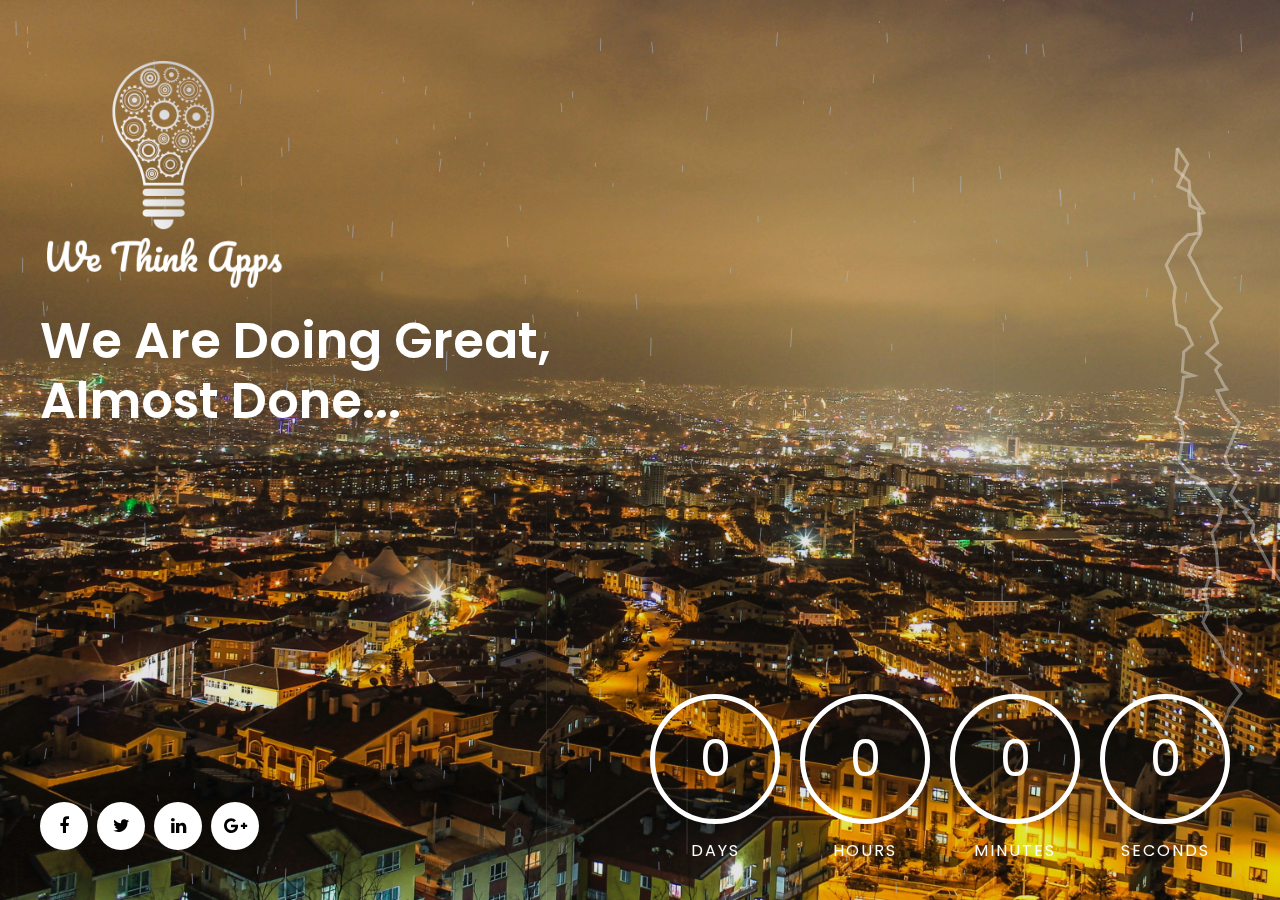
<file: index.html>
<!DOCTYPE html>
<html lang="en">
<head>
	<!-- META -->
	<meta charset="utf-8">
	<meta http-equiv="X-UA-Compatible" content="IE=edge">
	<meta name="keywords" content="" />
	<meta name="author" content="" />
	<meta name="robots" content="" />
	<meta name="description" content="We Think Apps - Multipurpose Coming Soon" />
	<meta property="og:title" content="We Think Apps - Multipurpose Coming Soon" />
	<meta property="og:description" content="We Think Apps - Multipurpose Coming Soon" />
	<meta property="og:image" content="We Think Apps - Multipurpose Coming Soon" />
	<meta name="format-detection" content="telephone=no">
	
	<!-- FAVICONS ICON -->
	<link rel="icon" href="images/favicon.ico" type="image/x-icon" />
	<link rel="shortcut icon" type="image/x-icon" href="images/favicon.png" />
	
	<!-- PAGE TITLE HERE -->
	<title>We Think Apps - Multipurpose Coming Soon</title>

	<!-- MOBILE SPECIFIC -->
	<meta name="viewport" content="width=device-width, initial-scale=1.0, maximum-scale=1.0">
	
	<!--[if lt IE 9]>
	<script src="js/html5shiv.min.js"></script>
	<script src="js/respond.min.js"></script>
	<![endif]-->
	
	<!-- STYLESHEETS -->
	<link rel="stylesheet" type="text/css" href="css/plugins.css">
	<link rel="stylesheet" type="text/css" href="css/style.min.css">
	<link rel="stylesheet" type="text/css" href="css/templete.min.css">
	<link rel="stylesheet" type="text/css" class="skin" href="css/skin/skin-3.css">
	<link rel="stylesheet" type="text/css" href="css/jquery.localizationTool.css">
	<link href="https://fonts.googleapis.com/css?family=DM+Sans:400,400i,500,500i,700,700i&display=swap" rel="stylesheet">	
	
</head>
<body id="bg" class="font-poppins">
<div id="loading-area"><div></div></div>
<div class="page-wraper">
	<canvas class="site-nav-canvas" style="display: none;"></canvas>
    <!-- Content -->
		<span class="menu"></span>
        <!-- Side Nav -->
        <div class="about-sidebox"> 
			<a href="javascript:void(0)" class="closebtn bg-primary">×</a>
            <div class="about-section">
                <div class="contact-box">
					<div class="contact-form">
						<form method="post" class="dzForm dezPlaceAni" action="script/contact.php">
							<h6 class="title">Contact Us</h6>
							<div class="dzFormMsg"></div>
							<input type="hidden" value="Contact" name="dzToDo" >
							<div class="row">
								<div class="col-sm-6">
									<div class="form-group">
										<label>Full Name</label>
										<input name="dzName" type="text" required class="form-control ">
									</div>
								</div>
								<div class="col-sm-6">
									<div class="form-group">
										<label>Your Email Address</label>
										<input name="dzEmail" type="email" class="form-control" required >
									</div>
								</div>
								<div class="col-sm-12">
									<div class="form-group">
										<label>Your Message</label>
										<textarea name="dzMessage" rows="4" class="form-control" required ></textarea>
									</div>
								</div>
								<div class="col-md-12">
									<div class="g-recaptcha" data-sitekey="6LefsVUUAAAAADBPsLZzsNnETChealv6PYGzv3ZN" data-callback="verifyRecaptchaCallback" data-expired-callback="expiredRecaptchaCallback"></div>
									<input class="form-control d-none" style="display:none;" data-recaptcha="true" required data-error="Please complete the Captcha">
								</div>
								<div class="col-md-12">
									<button name="submit" type="submit" value="Submit" class="site-button gradient shadow radius-md button-lg black">Send Message</button>
								</div>
							</div>
						</form>
						<div class="map-box">
							<iframe src="https://www.google.com/maps/embed?pb=!1m18!1m12!1m3!1d227748.3825624477!2d75.65046970649679!3d26.88544791796718!2m3!1f0!2f0!3f0!3m2!1i1024!2i768!4f13.1!3m3!1m2!1s0x396c4adf4c57e281%3A0xce1c63a0cf22e09!2sJaipur%2C+Rajasthan!5e0!3m2!1sen!2sin!4v1500819483219" class="align-self-stretch radius-sm" style="border:0;" allowfullscreen></iframe>
						</div>
						<a href="#" class="site-button map-btn"><span>View Map</span><span>Close</span></a>
					</div>
					<div class="contact-info">
						<div class="col">
							<div>
								<h5 class="title">Location</h5>
								<p>8901 Marmora Road Chi Minh City, Vietnam</p>
							</div>
						</div>
						<div class="col">
							<div>
								<h5 class="title">Email</h5>
								<a href="#">info@example.com</a>
							</div>
						</div>
					</div>
				</div>
				<div class="gallery-area content scroll-off" style="background-image:url(images/background/bg1.jpg);">
					<div class="row lightgallery" id="masonry">
						<div class="col-md-6 col-6 card-container wow flipInX" data-wow-duration="0.80s" data-wow-delay="0.5s">
							<div class="gallery-box">
								<div class="gallery-media" data-exthumbimage="images/gallery/pic1.jpg" data-src="images/gallery/main-pic1.jpg" title="Title Come Here">
									<img src="images/gallery/pic1.jpg" alt=""/>
								</div>
							</div>
						</div>
						<div class="col-md-6 col-6 card-container">
							<div class="gallery-box">
								<div class="gallery-media check-km" data-exthumbimage="images/gallery/pic2.jpg" data-src="images/gallery/main-pic2.jpg" title="Title Come Here">
									<img src="images/gallery/pic2.jpg" alt=""/>
								</div>
							</div>
						</div>
						<div class="col-md-6 col-6 card-container">
							<div class="gallery-box">
								<div class="gallery-media check-km" data-exthumbimage="images/gallery/pic3.jpg" data-src="images/gallery/main-pic3.jpg" title="Title Come Here">
									<img src="images/gallery/pic3.jpg" alt=""/>
								</div>
							</div>
						</div>
						<div class="col-md-6 col-6 card-container">
							<div class="gallery-box">
								<div class="gallery-media check-km" data-exthumbimage="images/gallery/pic4.jpg" data-src="images/gallery/main-pic4.jpg" title="Title Come Here">
									<img src="images/gallery/pic4.jpg" alt=""/>
								</div>
							</div>
						</div>
						<div class="col-md-6 col-6 card-container">
							<div class="gallery-box">
								<div class="gallery-media check-km" data-exthumbimage="images/gallery/pic5.jpg" data-src="images/gallery/main-pic5.jpg" title="Title Come Here">
									<img src="images/gallery/pic5.jpg" alt=""/>
								</div>
							</div>
						</div>
						<div class="col-md-6 col-6 card-container">
							<div class="gallery-box">
								<div class="gallery-media check-km" data-exthumbimage="images/gallery/pic6.jpg" data-src="images/gallery/main-pic6.jpg" title="Title Come Here">
									<img src="images/gallery/pic6.jpg" alt=""/>
								</div>
							</div>
						</div>
						<div class="col-md-6 col-6 card-container">
							<div class="gallery-box">
								<div class="gallery-media check-km" data-exthumbimage="images/gallery/pic7.jpg" data-src="images/gallery/main-pic7.jpg" title="Title Come Here">
									<img src="images/gallery/pic7.jpg" alt=""/>
								</div>
							</div>
						</div>
						<div class="col-md-6 col-6 card-container">
							<div class="gallery-box">
								<div class="gallery-media check-km" data-exthumbimage="images/gallery/pic8.jpg" data-src="images/gallery/main-pic8.jpg" title="Title Come Here">
									<img src="images/gallery/pic8.jpg" alt=""/>
								</div>
							</div>
						</div>
					</div>
				</div>
            </div>
        </div>
        <!-- Side Nav End-->
        <!-- Coming Soon Contant -->
        <div class="dez-coming-soon style-3 wow fadeIn raincanvas" data-wow-duration="0.80s" data-wow-delay="0.50s">
			<div class="rainbox">
				<canvas class="rain-storm" id="canvas1"></canvas>
				<canvas class="rain-storm" id="canvas2"></canvas>
				<canvas class="rain-storm" id="canvas3"></canvas>
			</div>
            <div class="clearfix dez-coming-bx">
				<div class="dez-content top-left">
					<div class="center-md">
						<div class="logo wow fadeInUp" data-wow-duration="1.5s" data-wow-delay="1.0s">
							<a href="index.html"><img src="images/logo3.png" width="251px" alt=""></a>
						</div>
						<h2 class="dez-title ml2 wow fadeInUp" data-wow-duration="1.5s" data-wow-delay="1.5s"><span>We Are Doing Great,</span><br/><span>Almost Done...</span></h2>
						<div class="bottom-right">
							<div class="countdown-timer countdown-container">
								<div class="clock">
									<div class="clock-item clock-days countdown-time-value wow fadeInUp" data-wow-duration="1.5s" data-wow-delay="1.0s">
										<div id="canvas-days" class="clock-canvas"></div>
										<div class="text">
											<p class="val">0</p>
											<p class="type-days type-time" data-border-color="#fff">Days</p>
										</div>
									</div>
									<div class="clock-item clock-hours countdown-time-value wow fadeInUp" data-wow-duration="1.5s" data-wow-delay="1.3s">
										<div id="canvas-hours" class="clock-canvas"></div>
										<div class="text">
											<p class="val">0</p>
											<p class="type-hours type-time" data-border-color="#fff">Hours</p>
										</div>
									</div>
									<div class="clock-item clock-minutes countdown-time-value wow fadeInUp" data-wow-duration="1.5s" data-wow-delay="1.6s">
										<div id="canvas-minutes" class="clock-canvas"></div>
										<div class="text">
											<p class="val">0</p>
											<p class="type-minutes type-time" data-border-color="#fff">Minutes</p>
										</div>
									</div>
									<div class="clock-item clock-seconds countdown-time-value wow fadeInUp" data-wow-duration="1.5s" data-wow-delay="1.9s">
										<div id="canvas-seconds" class="clock-canvas"></div>
										<div class="text">
											<p class="val">0</p>
											<p class="type-seconds type-time" data-border-color="#fff">Seconds</p>
										</div>
									</div>
								</div>
							</div>
						</div>
						<div class="dez-coming-btn wow fadeInUp" data-wow-duration="1.5s" data-wow-delay="2.2s">
							<!-- <a href="javascript:void(0);"  class="site-button openbtn button-lg radius-md m-r10 white">Get In Touch</a>
							<a href="javascript:void(0);" data-toggle="modal" data-target="#exampleModal" class="site-button button-lg outline white radius-md">Subscribe Now</a> -->
						</div>
					</div>
				</div>
				<div class="bottom-left">
					<ul class="dez-social-icon">
						<li class="wow fadeInRight" data-wow-duration="1.5s" data-wow-delay="1.0s"><a class="fa fa-facebook" href="#" ></a></li>
						<li class="wow fadeInRight" data-wow-duration="1.5s" data-wow-delay="1.3s"><a class="fa fa-twitter" href="#" ></a></li>
						<li class="wow fadeInRight" data-wow-duration="1.5s" data-wow-delay="1.6s"><a class="fa fa-linkedin" href="#" ></a></li>
						<li class="wow fadeInRight" data-wow-duration="1.5s" data-wow-delay="1.9s"><a class="fa fa-google-plus" href="#" ></a></li>
					</ul>
					<!-- <p class="copyright-text wow fadeInUp" data-wow-duration="1.5s" data-wow-delay="2s"><span>© 2020 - Made with</span><span class="heart"><i></i></span>By <a href="#" class="made-by">DexignZone</a></p> -->
				</div>
            </div>
        </div>
        <!-- Coming Soon Contant -->
		<div class="modal fade subscribe-box" id="exampleModal" tabindex="-1" role="dialog" aria-labelledby="exampleModalLabel" aria-hidden="true">
			<div class="modal-dialog" role="document">
				<form action="script/mailchamp.php" class="dzSubscribe modal-content" method="post">
					<div class="modal-header">
						<img src="images/bell3.png" alt=""/>
						<h5 class="modal-title" id="exampleModalLabel">Subscribe Newsletter</h5>
						<p>Lorem ipsum dolor sit amet consectetur adipisicing elit sed eiusmod tempor incididunt labore dolore.</p>
						<button type="button" class="close" data-dismiss="modal" aria-label="Close">
							<span aria-hidden="true">&times;</span>
						</button>
					</div>
					<div class="modal-body">
						<div class="form-group">
							<input name="dzEmail" id="SubscribeInput" required="required" class="form-control" placeholder="Your Email Address" type="email">
							<div class="dzSubscribeMsg"></div>
						</div>
					</div>
					<div class="modal-footer">
						<button type="submit" class="site-button gradient radius-md button-lg shadow">Subscribe Now</button>
					</div>
				</form>
			</div>
		</div>
    <!-- Content END-->
</div>
<!-- JavaScript  files ========================================= -->
<script src="js/jquery.min.js"></script><!-- JQUERY.MIN JS -->
<script src="plugins/bootstrap/js/popper.min.js"></script><!-- POPPER.MIN JS -->
<script src="plugins/bootstrap/js/bootstrap.min.js"></script><!-- BOOTSTRAP.MIN JS -->
<script src="plugins/scroll/scrollbar.min.js"></script><!-- SCROLLBAR -->
<script src="plugins/imagesloaded/imagesloaded.js"></script><!-- IMAGESLOADED -->
<script src="plugins/masonry/masonry-3.1.4.js"></script><!-- MASONRY -->
<script src="plugins/masonry/masonry.filter.js"></script><!-- MASONRY -->
<script src="plugins/lightgallery/js/lightgallery-all.min.js"></script><!-- LIGHTGALLERY -->
<script src="plugins/countdown/kinetic.js"></script><!-- COUNTDOWN JS -->
<script src="plugins/countdown/jquery.final-countdown.js"></script><!-- COUNTDOWN JS -->
<script src="js/jquery.localizationTool.js"></script><!-- localizationTool JS -->
<script src="js/translator.js"></script><!-- Translator JS -->
<script src="js/custom.min.js"></script><!-- CUSTOM FUCTIONS  -->
<script src="js/dz.ajax.js"></script><!-- CONTACT JS  -->
<script src="js/wow.js"></script><!-- WOW JS -->
<script src="js/rain-strom.js"></script><!-- KENBERN JS -->
<script src="plugins/anime/anime.min.js"></script><!-- CUSTOM FUCTIONS  -->
<script src="plugins/anime/app.js"></script><!-- CUSTOM FUCTIONS  -->
<script src='https://www.google.com/recaptcha/api.js'></script> <!-- Google API For Recaptcha  -->
<div class="site-nav-overlay js-nav" style="opacity: 0;"></div>

<script>
	// Set the date we're counting down to
	var countDownDate = new Date("Dec 5, 2022 15:37:25").getTime();
	
	// Update the count down every 1 second
	var x = setInterval(function() {
	
	  // Get today's date and time
	  var now = new Date().getTime();
	
	  // Find the distance between now and the count down date
	  var distance = countDownDate - now;
	
	  // Time calculations for days, hours, minutes and seconds
	  var days = Math.floor(distance / (1000 * 60 * 60 * 24));
	  var hours = Math.floor((distance % (1000 * 60 * 60 * 24)) / (1000 * 60 * 60));
	  var minutes = Math.floor((distance % (1000 * 60 * 60)) / (1000 * 60));
	  var seconds = Math.floor((distance % (1000 * 60)) / 1000);
	
	  // Display the result in the element with id="demo"
	//   document.getElementById("demo").innerHTML = days + "d " + hours + "h " + minutes + "m " + seconds + "s ";

	  document.querySelector('.clock-days .val').innerHTML = days;
	  document.querySelector('.clock-hours .val').innerHTML = hours;
	  document.querySelector('.clock-minutes .val').innerHTML = minutes;
	  document.querySelector('.clock-seconds .val').innerHTML = seconds;
	
	  // If the count down is finished, write some text
	  if (distance < 0) {
		clearInterval(x);
		document.getElementById("demo").innerHTML = "EXPIRED";
	  }
	}, 1000);
	</script>

</body>
</html>
</file>
<file: css/skin/skin-3.css>
/*===================== 
	Primary bg color 
=====================*/

/* Hex */
#loading-area > div,
.about-sidebox .closebtn,
.bg-primary,
a.bg-primary:hover,
.overlay-primary-light:after,
.overlay-primary-middle:after,
.overlay-primary-dark:after,
.site-button,
.lg-actions .lg-next, 
.lg-actions .lg-prev, 
.lg-sub-html, 
.lg-toolbar{
    background-color: #1f2028;
}

/*Hex color :hover */
.about-sidebox .closebtn:hover,
.site-button:active,
.site-button:hover,
.site-button:focus,
.active > .site-button,
.bg-primary-dark,
.sidenav .closebtn:hover,
.style-2 .dez-social-icon.dez-border li a:hover{
    background-color: #434450;
}

/*===================== 
	Premery text color 
=====================*/
a,
.text-primary,
.site-button.outline,
.dez-countdown .date .time,
.lg-outer .lg-toogle-thumb,
.lg-outer .lg-toogle-thumb:hover {
    color: #1f2028;
}

/*===================== 
	Border Color color 
=====================*/
.subscribe-box .form-control,
.site-button.outline,
.dez-countdown .date .time{
	border-color:#1f2028;
}

.lg-outer .lg-thumb-item.active, 
.lg-outer .lg-thumb-item:hover{
	border-color: #1f2028;
}

/* GD */

.style-1 .countdown .date .time{
	/* Permalink - use to edit and share this gradient: https://colorzilla.com/gradient-editor/#2e79ff+0,5462ff+100 */
	background: rgb(46,121,255); /* Old browsers */
	background: -moz-linear-gradient(left, rgba(46,121,255,1) 0%, rgba(84,98,255,1) 100%); /* FF3.6-15 */
	background: -webkit-linear-gradient(left, rgba(46,121,255,1) 0%,rgba(84,98,255,1) 100%); /* Chrome10-25,Safari5.1-6 */
	background: linear-gradient(to right, rgba(46,121,255,1) 0%,rgba(84,98,255,1) 100%); /* W3C, IE10+, FF16+, Chrome26+, Opera12+, Safari7+ */
	filter: progid:DXImageTransform.Microsoft.gradient( startColorstr='#2e79ff', endColorstr='#5462ff',GradientType=1 ); /* IE6-9 */
}

.contact-box .form-group:after,
.style-1 .dez-social-icon li a,
.site-button.gradient{
    background-image: linear-gradient(to right,#1f2028 0,#434450 51%,#1f2028 100%);
	background-size: 200%;
}
.style-1 .dez-social-icon li a:hover,
.site-button.gradient:hover{
    background-position: right center;
}
.contact-box .form-group:after,
#loading-area > div,
.site-button.shadow{
	box-shadow: 10px 10px 30px 0 rgba(31,32,40,0.25) !important;
}
</file>
<file: css/style.min.css>
body{background-color:#fff;font-family:Ubuntu,sans-serif;font-size:14px;font-weight:400;color:#2c4a6b;padding:0;margin:0;overflow:hidden}a{color:#efbb20;outline:0 none;text-decoration:none}a:focus,a:hover{text-decoration:none;outline:0 none}a:active,a:hover{color:#333}p a{color:#333}img{border-style:none;height:auto;max-width:100%;vertical-align:middle}hr{clear:both}article,aside,details,figcaption,figure,footer,header,hgroup,main,menu,nav,section,summary{display:block}address{font-style:italic}table{background-color:transparent;width:100%}table thead th{color:#333}table td{padding:15px 10px}address,dd,dl,hr,ol,p,pre,table,ul{margin-bottom:24px}.overflow-hide{overflow:hidden}.overflow-auto{overflow:auto}.clear{clear:both}.pull-none{float:none}::-moz-selection{background:#3396d1;color:#fff}::selection{background:#3396d1;color:#fff}h1,h2,h3,h4,h5,h6{color:#2c4a6b;font-family:Ubuntu,sans-serif}h1 a,h2 a,h3 a,h4 a,h5 a,h6 a{color:#2c4a6b}h1{font-size:28px;line-height:30px;margin-bottom:25px}h2{font-size:24px;line-height:38px;margin-bottom:25px}h3{font-size:20px;line-height:24px;margin-bottom:20px}h4{font-size:18px;line-height:22px;margin-bottom:15px}h5{font-size:16px;line-height:22px;margin-bottom:10px}h6{font-size:14px;line-height:18px;margin-bottom:10px}p{line-height:24px;margin-bottom:24px}strong{font-weight:600}.text-left{text-align:left}.text-center{text-align:center}.text-right{text-align:right}.text-justify{text-align:justify}.v-align-t{vertical-align:top}.v-align-m{vertical-align:middle}.v-align-b{vertical-align:bottom}.text-nowrap{white-space:nowrap}.text-lowercase{text-transform:lowercase}.text-uppercase{text-transform:uppercase}.text-capitalize{text-transform:capitalize}.font-14{font-size:14px}.font-15{font-size:15px}.font-16{font-size:16px}.font-18{font-size:18px}.font-20{font-size:20px}.font-22{font-size:22px}.font-24{font-size:24px}.font-26{font-size:26px}.font-28{font-size:28px}.font-30{font-size:30px;line-height:30px}.font-35{font-size:35px;line-height:35px}.font-40{font-size:40px;line-height:40px}.font-45{font-size:45px;line-height:45px}.font-50{font-size:50px;font-size:50px}.font-55{font-size:55px;line-height:55px}.font-60{font-size:60px;line-height:60px}.font-65{font-size:65px;line-height:65px}.font-70{font-size:70px;line-height:80px}.font-weight-300{font-weight:300}.font-weight-400{font-weight:400}.font-weight-500{font-weight:500}.font-weight-600{font-weight:600}.font-weight-700{font-weight:700}.font-weight-800{font-weight:800}.font-weight-900{font-weight:900}dl,ol,ul{list-style-position:outside;padding:0}ol,ul{margin-bottom:24px}ol li,ul li{padding:0}dl{margin-left:0;margin-bottom:30px}dl dd{margin-bottom:10px}.p-a0{padding:0}.p-a5{padding:5px}.p-a10{padding:10px}.p-a15{padding:15px}.p-a20{padding:20px}.p-a25{padding:25px}.p-a30{padding:30px}.p-a40{padding:40px}.p-a50{padding:50px}.p-a60{padding:60px}.p-a70{padding:70px}.p-a80{padding:80px}.p-a90{padding:90px}.p-a100{padding:100px}.p-t0{padding-top:0}.p-t5{padding-top:5px}.p-t10{padding-top:10px}.p-t15{padding-top:15px}.p-t20{padding-top:20px}.p-t30{padding-top:30px}.p-t40{padding-top:40px}.p-t50{padding-top:50px}.p-t60{padding-top:60px}.p-t70{padding-top:70px}.p-t80{padding-top:80px}.p-t90{padding-top:90px}.p-t100{padding-top:100px}.p-b0{padding-bottom:0}.p-b5{padding-bottom:5px}.p-b10{padding-bottom:10px}.p-b15{padding-bottom:15px}.p-b20{padding-bottom:20px}.p-b30{padding-bottom:30px}.p-b40{padding-bottom:40px}.p-b50{padding-bottom:50px}.p-b60{padding-bottom:60px}.p-b70{padding-bottom:70px}.p-b80{padding-bottom:80px}.p-b90{padding-bottom:90px}.p-b100{padding-bottom:100px}.p-l0{padding-left:0}.p-l5{padding-left:5px}.p-l10{padding-left:10px}.p-l15{padding-left:15px}.p-l20{padding-left:20px}.p-l30{padding-left:30px}.p-l40{padding-left:40px}.p-l50{padding-left:50px}.p-l60{padding-left:60px}.p-l70{padding-left:70px}.p-l80{padding-left:80px}.p-l90{padding-left:90px}.p-l100{padding-left:100px}.p-r0{padding-right:0}.p-r5{padding-right:5px}.p-r10{padding-right:10px}.p-r15{padding-right:15px}.p-r20{padding-right:20px}.p-r30{padding-right:30px}.p-r40{padding-right:40px}.p-r50{padding-right:50px}.p-r60{padding-right:60px}.p-r70{padding-right:70px}.p-r80{padding-right:80px}.p-r90{padding-right:90px}.p-r100{padding-right:100px}.p-lr0{padding-left:0;padding-right:0}.p-lr5{padding-left:5px;padding-right:5px}.p-lr10{padding-left:10px;padding-right:10px}.p-lr15{padding-left:15px;padding-right:15px}.p-lr20{padding-left:20px;padding-right:20px}.p-lr30{padding-left:30px;padding-right:30px}.p-lr40{padding-left:40px;padding-right:40px}.p-lr50{padding-left:50px;padding-right:50px}.p-lr60{padding-left:60px;padding-right:60px}.p-lr70{padding-left:70px;padding-right:70px}.p-lr80{padding-left:80px;padding-right:80px}.p-lr90{padding-left:90px;padding-right:90px}.p-lr100{padding-left:100px;padding-right:100px}.p-tb0{padding-bottom:0;padding-top:0}.p-tb5{padding-bottom:5px;padding-top:5px}.p-tb10{padding-bottom:10px;padding-top:10px}.p-tb15{padding-bottom:15px;padding-top:15px}.p-tb20{padding-bottom:20px;padding-top:20px}.p-tb30{padding-bottom:30px;padding-top:30px}.p-tb40{padding-bottom:40px;padding-top:40px}.p-tb50{padding-bottom:50px;padding-top:50px}.p-tb60{padding-bottom:60px;padding-top:60px}.p-tb70{padding-bottom:70px;padding-top:70px}.p-tb80{padding-bottom:80px;padding-top:80px}.p-tb90{padding-bottom:90px;padding-top:90px}.p-tb100{padding-bottom:100px;padding-top:100px}.m-auto{margin:auto}.m-a0{margin:0}.m-a5{margin:5px}.m-a10{margin:10px}.m-a15{margin:15px}.m-a20{margin:20px}.m-a30{margin:30px}.m-a40{margin:40px}.m-a50{margin:50px}.m-a60{margin:60px}.m-a70{margin:70px}.m-a80{margin:80px}.m-a90{margin:90px}.m-a100{margin:100px}.m-t0{margin-top:0}.m-t5{margin-top:5px}.m-t10{margin-top:10px}.m-t15{margin-top:15px}.m-t20{margin-top:20px}.m-t30{margin-top:30px}.m-t40{margin-top:40px}.m-t50{margin-top:50px}.m-t60{margin-top:60px}.m-t70{margin-top:70px}.m-t80{margin-top:80px}.m-t90{margin-top:90px}.m-t100{margin-top:100px}.m-b0{margin-bottom:0}.m-b5{margin-bottom:5px}.m-b10{margin-bottom:10px}.m-b15{margin-bottom:15px}.m-b20{margin-bottom:20px}.m-b30{margin-bottom:30px}.m-b40{margin-bottom:40px}.m-b50{margin-bottom:50px}.m-b60{margin-bottom:60px}.m-b70{margin-bottom:70px}.m-b80{margin-bottom:80px}.m-b90{margin-bottom:90px}.m-b100{margin-bottom:100px}.m-l0{margin-left:0}.m-l5{margin-left:5px}.m-l10{margin-left:10px}.m-l15{margin-left:15px}.m-l20{margin-left:20px}.m-l30{margin-left:30px}.m-l40{margin-left:40px}.m-l50{margin-left:50px}.m-l60{margin-left:60px}.m-l70{margin-left:70px}.m-l80{margin-left:80px}.m-l90{margin-left:90px}.m-l100{margin-left:100px}.m-r0{margin-right:0}.m-r5{margin-right:5px}.m-r10{margin-right:10px}.m-r15{margin-right:15px}.m-r20{margin-right:20px}.m-r30{margin-right:30px}.m-r40{margin-right:40px}.m-r50{margin-right:50px}.m-r60{margin-right:60px}.m-r70{margin-right:70px}.m-r80{margin-right:80px}.m-r90{margin-right:90px}.m-r100{margin-right:100px}.m-lr0{margin-left:0;margin-right:0}.m-lr5{margin-left:5px;margin-right:5px}.m-lr10{margin-left:10px;margin-right:10px}.m-lr15{margin-left:15px;margin-right:15px}.m-lr20{margin-left:20px;margin-right:20px}.m-lr30{margin-left:30px;margin-right:30px}.m-lr40{margin-left:40px;margin-right:40px}.m-lr50{margin-left:50px;margin-right:50px}.m-lr60{margin-left:60px;margin-right:60px}.m-lr70{margin-left:70px;margin-right:70px}.m-lr80{margin-left:80px;margin-right:80px}.m-lr90{margin-left:90px;margin-right:90px}.m-lr100{margin-left:100px;margin-right:100px}.m-tb0{margin-bottom:0;margin-top:0}.m-tb5{margin-bottom:5px;margin-top:5px}.m-tb10{margin-bottom:10px;margin-top:10px}.m-tb15{margin-bottom:15px;margin-top:15px}.m-tb20{margin-bottom:20px;margin-top:20px}.m-tb30{margin-bottom:30px;margin-top:30px}.m-tb40{margin-bottom:40px;margin-top:40px}.m-tb50{margin-bottom:50px;margin-top:50px}.m-tb60{margin-bottom:60px;margin-top:60px}.m-tb70{margin-bottom:70px;margin-top:70px}.m-tb80{margin-bottom:80px;margin-top:80px}.m-tb90{margin-bottom:90px;margin-top:90px}.m-tb100{margin-bottom:100px;margin-top:100px}.no-col-gap [class*=col-lg-],.no-col-gap [class*=col-md-],.no-col-gap [class*=col-sm-],.no-col-gap [class*=col-xs-]{padding-left:0;padding-right:0}.max-w100{max-width:100px}.max-w150{max-width:150px}.max-w200{max-width:200px}.max-w300{max-width:300px}.max-w350{max-width:350px}.max-w400{max-width:400px}.max-w450{max-width:450px}.max-w500{max-width:500px}.max-w550{max-width:550px}.max-w600{max-width:600px}.max-w650{max-width:650px}.max-w700{max-width:700px}.max-w750{max-width:750px}.max-w800{max-width:800px}.max-w850{max-width:850px}.max-w900{max-width:900px}.max-w950{max-width:950px}.max-w1000{max-width:1000px}.absolute{position:absolute}.relative{position:relative}.static{position:static}.z-index1{z-index:1}.z-index2{z-index:2}.z-index3{z-index:3}.z-index4{z-index:4}.z-index5{z-index:5}.z-index6{z-index:6}.z-index7{z-index:7}.z-index8{z-index:8}.z-index9{z-index:9}.z-index10{z-index:10}.z-index100{z-index:100}.z-index999{z-index:999}.text-white{color:#fff}.text-black{color:#000}.text-gray{color:#f5f6f6}.text-gray-dark{color:#d3d3d3}.text-red{color:red}.text-green{color:#090}.text-yellow{color:#ff0}.bg-transparent{background-color:transparent}.bg-white{background-color:#fff}.bg-black{background-color:#000}.bg-black-light{background-color:#212121}.bg-gray{background-color:#f5f6f6}.bg-gray-dark{background-color:#d3d3d3}.bg-red{background-color:#ff4045}.bg-green{background-color:#38e225}.bg-yellow{background-color:#f0f52e}.bg-img-fix{background-attachment:fixed;background-size:cover;background-position:center},.dez-img-overlay1,.dez-img-overlay11,.dez-img-overlay2,.dez-img-overlay3,.dez-img-overlay4,.dez-img-overlay5,.dez-img-overlay6,.dez-img-overlay7,.dez-img-overlay8,.dez-img-overlay9{position:relative}.dez-img-overlay11:after,.dez-img-overlay11:before,.dez-img-overlay1:after,.dez-img-overlay1:before,.dez-img-overlay2:after,.dez-img-overlay2:before,.dez-img-overlay3:after,.dez-img-overlay3:before,.dez-img-overlay4:after,.dez-img-overlay4:before,.dez-img-overlay5:after,.dez-img-overlay5:before,.dez-img-overlay6:after,.dez-img-overlay6:before,.dez-img-overlay7:after,.dez-img-overlay7:before,.dez-img-overlay8:after,.dez-img-overlay8:before,.dez-img-overlay9:after,.dez-img-overlay9:before{content:"";background:#000;position:absolute;left:0;top:0;width:0;height:0;opacity:.4;z-index:1;-webkit-transition:all .3s linear;-moz-transition:all .3s linear;-ms-transition:all .3s linear;-o-transition:all .3s linear;transition:all .3s linear}.dez-img-overlay1:before{width:100%;height:100%;opacity:0}.dez-box:hover .dez-img-overlay1:before,.dez-img-overlay1:hover:before{opacity:.5}.dez-img-overlay2:before{width:100%;height:100%;opacity:0;background:-moz-linear-gradient(top,rgba(0,0,0,0) 0,rgba(0,0,0,.65) 100%);background:-webkit-linear-gradient(top,rgba(0,0,0,0) 0,rgba(0,0,0,.65) 100%);background:linear-gradient(to bottom,rgba(0,0,0,0) 0,rgba(0,0,0,.65) 100%)}.dez-box:hover .dez-img-overlay2:before,.dez-img-overlay2:hover:before{opacity:.9}.dez-img-overlay3:before{left:50%;top:50%}.dez-box:hover .dez-img-overlay3:before,.dez-img-overlay3:hover:before{width:100%;height:100%;top:0;left:0}.dez-img-overlay4:before{left:50%;top:0;height:100%}.dez-box:hover .dez-img-overlay4:before,.dez-img-overlay4:hover:before{width:100%;left:0}.dez-img-overlay5:before{left:0;top:50%;width:100%}.dez-box:hover .dez-img-overlay5:before,.dez-img-overlay5:hover:before{height:100%;top:0}.dez-img-overlay6:before{left:0;top:auto;bottom:0;width:100%}.dez-box:hover .dez-img-overlay6:before,.dez-img-overlay6:hover:before{height:100%}.dez-img-overlay7:after,.dez-img-overlay7:before{height:100%}.dez-img-overlay7:after{left:auto;right:0}.dez-box:hover .dez-img-overlay7:after,.dez-box:hover .dez-img-overlay7:before,.dez-img-overlay7:hover:after,.dez-img-overlay7:hover:before{width:50%}.dez-img-overlay8:after,.dez-img-overlay8:before{height:100%}.dez-img-overlay8:after{left:auto;right:0}.dez-box:hover .dez-img-overlay8:after,.dez-box:hover .dez-img-overlay8:before,.dez-img-overlay8:hover:after,.dez-img-overlay8:hover:before{width:100%;opacity:.3}.dez-img-overlay9:after{left:auto;right:0;top:auto;bottom:0}.dez-box:hover .dez-img-overlay9:after,.dez-box:hover .dez-img-overlay9:before,.dez-img-overlay9:hover:after,.dez-img-overlay9:hover:before{width:100%;height:100%;opacity:.3}.dez-img-overlay10:after,.dez-img-overlay10:before{width:100%;height:100%;opacity:0}.dez-box:hover .dez-img-overlay10:before,.dez-img-overlay10:hover:before{opacity:.5}.dez-box:hover .dez-img-overlay10:after,.dez-img-overlay10:hover:after{width:90%;height:80%;left:5%;top:10%;opacity:.5;background:0 0;border:1px dashed #fff}.dez-box:hover .dez-img-overlay11:after,.dez-img-overlay11:hover:after{height:95%;opacity:1;right:7.5%;top:2.5%;-moz-transform:skewY(0);-webkit-transform:skewY(0);-o-transform:skewY(0);-ms-transform:skewY(0);transform:skewY(0);width:85%}.dez-box:hover .dez-img-overlay11:before,.dez-img-overlay11:hover:before{height:85%;left:2.5%;opacity:1;top:7.5%;-moz-transform:skewY(0);-webkit-transform:skewY(0);-o-transform:skewY(0);-ms-transform:skewY(0);transform:skewY(0);width:95%}.dez-img-overlay11:after{background:rgba(0,0,0,0) none repeat scroll 0 0;border-left:1px solid #fff;border-right:1px solid #fff;bottom:5%;height:80%;left:auto;right:5%;top:auto;-moz-transform:skewY(70deg);-webkit-transform:skewY(70deg);-o-transform:skewY(70deg);-ms-transform:skewY(70deg);transform:skewY(70deg);width:90%}.dez-img-overlay11:before{background:rgba(0,0,0,0) none repeat scroll 0 0;border-bottom:1px solid #fff;border-top:1px solid #fff;bottom:auto;height:90%;left:5%;right:auto;top:5%;-moz-transform:skewX(-70deg);-webkit-transform:skewX(-70deg);-o-transform:skewX(-70deg);-ms-transform:skewX(-70deg);transform:skewX(-70deg);width:80%}.dez-img-overlay11{background-color:#000!important}.dez-img-overlay11:hover img{opacity:.7!important}.dez-img-effect{position:relative;overflow:hidden;display:block}.dez-img-effect img{display:block;margin:0;width:100%;height:auto;box-shadow:0 0 0 transparent;-webkit-box-shadow:0 0 0 transparent;-moz-box-shadow:0 0 0 transparent;transition:all .25s;-moz-transition:all .25s;-webkit-transition:all .25s;-o-transition:all .25s}.dez-img-effect.opacity img:hover{opacity:.8;-moz-opacity:.8;-webkit-opacity:.8}.dez-img-effect.zoom-slow img{transition:all 10s;-moz-transition:all 10s;-webkit-transition:all 10s;-o-transition:all 10s}.dez-img-effect.zoom-slow:hover img{-moz-transform:scale(2);-webkit-transform:scale(2);-o-transform:scale(2);-ms-transform:scale(2);transform:scale(2)}.dez-img-effect.zoom:hover img{-moz-transform:scale(1.5);-webkit-transform:scale(1.5);-o-transform:scale(1.5);-ms-transform:scale(1.5);transform:scale(1.5)}.dez-img-effect.shrink:hover img{transform:scale(.8);-ms-transform:scale(.8);-webkit-transform:scale(.8);-o-transform:scale(.8);-moz-transform:scale(.8)}.dez-img-effect.side-pan:hover img{margin-left:-11%;transform:scale(1.2);-ms-transform:scale(1.2);-webkit-transform:scale(1.2);-o-transform:scale(1.2);-moz-transform:scale(1.2)}.dez-img-effect.vertical-pan:hover img{margin-top:-10%;transform:scale(1.2);-ms-transform:scale(1.2);-webkit-transform:scale(1.2);-o-transform:scale(1.2);-moz-transform:scale(1.2)}.dez-img-effect.fade-in{background:#000}.dez-img-effect.fade-in img{opacity:.65;-moz-opacity:.65;-webkit-opacity:.65}.dez-img-effect.fade-in:hover img{opacity:1;-moz-opacity:1;-webkit-opacity:1}.dez-img-effect.fade-out{background:#000}.dez-img-effect.fade-out:hover img{opacity:.7;-moz-opacity:.7;-webkit-opacity:.7}.dez-img-effect.rotate:hover img{-moz-transform:scale(1.5) rotate(-20deg);-webkit-transform:scale(1.5) rotate(-20deg);-o-transform:scale(1.5) rotate(-20deg);-ms-transform:scale(1.5) rotate(-20deg);transform:scale(1.5) rotate(-20deg)}.dez-img-effect.sepia img{-webkit-filter:sepia(100%);filter:sepia(100%)}.algo-image-hover.sepia:hover img{-webkit-filter:sepia(0);filter:sepia(0)}.dez-img-effect.blurr img{transition:all .2s;-moz-transition:all .2s;-webkit-transition:all .2s;-o-transition:all .2s}.dez-img-effect.blurr:hover img{filter:blur(3px);-webkit-filter:blur(3px);-moz-filter:blur(3px);-o-filter:blur(3px);-ms-filter:blur(3px)}.dez-img-effect.blurr-invert img{transition:all .2s;-moz-transition:all .2s;-webkit-transition:all .2s;-o-transition:all .2s}.dez-img-effect.blurr-invert img{filter:blur(3px);-webkit-filter:blur(3px);-moz-filter:blur(3px);-o-filter:blur(3px);-ms-filter:blur(3px)}.dez-img-effect.blurr-invert:hover img{filter:blur(0);-webkit-filter:blur(0);-moz-filter:blur(0);-o-filter:blur(0);-ms-filter:blur(0)}.dez-img-effect.off-color img{filter:grayscale(0);-webkit-filter:grayscale(0);-moz-filter:grayscale(0);-o-filter:grayscale(0);-ms-filter:grayscale(0)}.dez-img-effect.off-color:hover img{filter:grayscale(1);-webkit-filter:grayscale(1);-moz-filter:grayscale(1);-o-filter:grayscale(1);-ms-filter:grayscale(1)}.dez-img-effect.on-color img{filter:grayscale(1);-webkit-filter:grayscale(1);-moz-filter:grayscale(1);-o-filter:grayscale(1);-ms-filter:grayscale(1)}.dez-img-effect.on-color:hover img{filter:grayscale(0);-webkit-filter:grayscale(0);-moz-filter:grayscale(0);-o-filter:grayscale(0);-ms-filter:grayscale(0)}.dez-info-has{position:absolute;bottom:0;left:0;width:100%;height:auto;padding:30px 15px 40px;opacity:0;margin-bottom:-100px;z-index:2}.dez-info-has.p-a15{padding:15px}.dez-info-has.p-a20{padding:20px}.dez-info-has.bg-primary{background-color:rgba(27,188,232,.9)}.dez-info-has.bg-green{background-color:rgba(106,179,62,.9)}.dez-info-has.bg-black{background-color:rgba(0,0,0,.6)}.dez-info-has.bg-white{background-color:rgba(255,255,255,.8)}.dez-info-has.bg-white h1,.dez-info-has.bg-white h2,.dez-info-has.bg-white h3,.dez-info-has.bg-white h4,.dez-info-has.bg-white h5,.dez-info-has.bg-white h6{color:#3d474a}.dez-info-has.bg-white h1 a,.dez-info-has.bg-white h2 a,.dez-info-has.bg-white h3 a,.dez-info-has.bg-white h4 a,.dez-info-has.bg-white h5 a,.dez-info-has.bg-white h6 a{color:#3d474a}.dez-info-has.bg-white .dez-info-has-text,.dez-info-has.bg-white p{color:#767676}.dez-info-has a,.dez-info-has h1,.dez-info-has h2,.dez-info-has h3,.dez-info-has h4,.dez-info-has h5,.dez-info-has h6,.dez-info-has p,.dez-info-has-text{color:#fff}.dez-info-has .dez-info-has-text{margin-bottom:20px;line-height:24px}.dez-media{overflow:hidden;position:relative}.dez-box:hover .dez-info-has,.dez-media:hover .dez-info-has{opacity:1;width:100%;margin-bottom:0}.dez-info-has.no-hover{opacity:1;width:100%;margin-bottom:0}.dez-info-has.skew-has{border-top:4px solid #2d3239;padding:30px 40px 60px;-moz-transform:skewY(10deg);-webkit-transform:skewY(10deg);-o-transform:skewY(10deg);-ms-transform:skewY(10deg);transform:skewY(10deg);bottom:-35px}.dez-info-has.skew-has>*{-moz-transform:skewY(-10deg);-webkit-transform:skewY(-10deg);-o-transform:skewY(-10deg);-ms-transform:skewY(-10deg);transform:skewY(-10deg)}label{font-weight:600;margin-bottom:10px}.panel-default,.panel-default>.panel-heading{border-color:#e7ecf1;color:inherit}.panel-default>.panel-heading+.panel-collapse>.panel-body{border-top-color:#e7ecf1}.form-group{margin-bottom:25px}.form-control{border-color:#e1e6eb;box-shadow:none;height:40px;font-size:13px;line-height:20px;padding:9px 12px}.form-control:focus{border-color:#e1e1e1;outline:0}.form-control:focus,.has-error .form-control:focus{-webkit-box-shadow:none;box-shadow:none}.form-control.kv-fileinput-caption{height:39px}.form-group.form-inline .checkbox,.form-group.form-inline .radio{margin-right:15px}.input-group{width:100%}.input-group .form-control,.input-group-addon,.input-group-btn{display:table-cell}.input-group-addon{background:#fff;border-color:#e1e1e1;padding:6px 14px;font-size:16px}.input-group-addon.font-size-20{font-size:20px}.input-group-addon.fixed-w{text-align:center;padding:6px 0;width:40px}.input-group-addon.v-align-t{line-height:30px}.dropdown-menu{font-size:13px}.bootstrap-select:not([class*=col-]):not([class*=form-control]):not(.input-group-btn){width:100%}.bootstrap-select .dropdown-toggle{border:1px solid #e7ecf1!important;background-color:#fff!important;height:40px;font-size:13px;color:#999}.bootstrap-select .dropdown-toggle:after{display:none}.bootstrap-select .dropdown-toggle:active,.bootstrap-select .dropdown-toggle:focus,.bootstrap-select .dropdown-toggle:hover{background-color:#fff!important;border:1px solid #e9e9e9!important;box-shadow:none!important;outline:0!important}.bootstrap-select:active,.bootstrap-select:focus{border:0!important;box-shadow:none!important;outline:0!important}.bootstrap-select.open{box-shadow:none!important;outline:0!important}.bootstrap-select.open .dropdown-toggle{box-shadow:none!important;outline:0!important}.bootstrap-select div.dropdown-menu{border:1px solid #e9e9e9;border-radius:0;box-shadow:none;margin-top:-1px;padding:0;font-size:13px}.bootstrap-select div.dropdown-menu ul li{padding:0}.bootstrap-select div.dropdown-menu ul li a{padding:5px 15px}.bootstrap-select div.dropdown-menu ul li a img{border-radius:100%;-webkit-border-radius:100%;margin-right:5px}.bootstrap-select .bs-searchbox .form-control{padding:5px 10px;height:30px}input[type=checkbox],input[type=radio]{opacity:0;margin-left:1px!important}input[type=checkbox]+label,input[type=radio]+label{display:block;padding-left:20px!important;position:relative}input[type=checkbox]+label:hover:before,input[type=radio]+label:hover:before{border-color:#3396d1}input[type=checkbox]+label:before,input[type=radio]+label:before{background-color:#fff;border:2px solid #b6b7b8;border-radius:0;content:"";display:inline-block;height:16px;line-height:1;margin-left:-20px;position:absolute;top:2px;transition:all linear .1s;width:16px}input[type=checkbox]+label:after{color:#fff;content:"\f00c";font-family:FontAwesome;font-size:0;-webkit-font-smoothing:antialiased;left:6px;position:absolute;top:7px;transition:all linear .1s}input[type=checkbox]:checked+label:before{border-width:7px;border-color:#3396d1}input[type=checkbox]:checked+label:after{font-size:10px;left:2px;top:2px}input[type=radio]+label:before{border-radius:50%;content:""}input[type=radio]:checked+label:before{border-color:#3396d1;border-width:5px}.form-inline .checkbox input[type=checkbox],.form-inline .radio input[type=radio]{position:absolute;left:0;bottom:0}.bootstrap-touchspin .input-group-btn-vertical{position:relative;white-space:nowrap;width:1%;vertical-align:middle;display:table-cell}.bootstrap-touchspin .input-group-btn-vertical>.btn{display:block;float:none;width:100%;max-width:100%;padding:10px 10px 9px;margin-left:-1px;position:relative;border-width:1px;border-style:solid;border-color:#e1e1e1;background:#fff}.bootstrap-touchspin .input-group-btn-vertical .bootstrap-touchspin-up{border-radius:0;border-top-right-radius:0}.bootstrap-touchspin .input-group-btn-vertical .bootstrap-touchspin-down{margin-top:-2px;border-radius:0;border-bottom-right-radius:0}.bootstrap-touchspin .input-group-btn-vertical i{position:absolute;top:4px;left:5px;font-size:9px;font-weight:400;color:#9fa0a1}.input-rating input[type=radio]{display:none}.input-rating input[type=radio]+label{display:inline-block;margin-left:-4px;padding-left:0!important;padding-right:0;width:24px}.input-rating input[type=radio]+label:first-of-type{margin-left:0}.input-rating input[type=radio]+label:before{background-color:transparent;border:none;color:#ffd925;content:"\f006";display:inline-block;font-family:FontAwesome;font-size:20px;-webkit-font-smoothing:antialiased;height:14px;line-height:1;margin-left:0;position:static;text-align:center;top:2px;transition:none;width:14px}.input-rating input[type=radio]+label.filled:before,.input-rating input[type=radio]+label.hovered.filled:before,.input-rating input[type=radio]+label.marked:before,.input-rating input[type=radio]:checked+label:before{content:"\f005"}.input-rating input[type=radio]+label.hovered:before{content:"\f006"}.rating-bx{color:#ffd925;font-size:14px}.rating-bx i{margin:0 2px}.rating-container .rating-stars::before{text-shadow:none}.rating-container{color:#c8c8c8}.rating-container .rating-stars{color:#3396d1}.has-feedback label~.form-control-feedback{top:31px}.loading-cover,.loading-map,.loading-srh-bar{background:rgba(255,255,255,.8);position:absolute;left:0;top:0;width:100%;height:100%;z-index:2}.loading-cover .fa-spinner,.loading-map .fa-spinner,.loading-srh-bar .fa-spinner{position:absolute;left:50%;top:50%;margin:-10px;font-size:25px;color:#333}.dez-banner-outer{margin-bottom:0}.dez-error-top,.dez-success-top{margin-bottom:0}.alert-bx.alert-info{padding:15px;border:1px solid #bce8f1}.site-button,.site-button-secondry{color:#fff;padding:10px 20px;display:inline-block;font-size:14px;outline:0;cursor:pointer;outline:0;border-width:2px;border-style:solid;border-color:transparent;line-height:1.42857;transition:all .5s;-moz-transition:all .5s;-webkit-transition:all .5s;-ms-transition:all .5s;-o-transition:all .5s}.site-button{background-color:#efbb20}.active>.site-button,.site-button:active,.site-button:focus,.site-button:hover{background-color:#d8a409;color:#fff}.site-button-secondry{background-color:#2c4a6b}.active>.site-button-secondry,.site-button-secondry:active,.site-button-secondry:focus,.site-button-secondry:hover{background-color:#102e4f;color:#fff}.site-button.text-uppercase{text-transform:uppercase}.button-sm{padding:5px 10px;font-size:12px}.button-lg{padding:12px 30px;font-size:16px}.button-xl{padding:30px 50px;font-size:24px}.radius-no{border-radius:0;-webkit-border-radius:0}.radius-sm{border-radius:3px;-webkit-border-radius:3px}.radius-md{border-radius:8px;-webkit-border-radius:8px}.radius-xl{border-radius:100px;-webkit-border-radius:100px}.site-button.white{background-color:#fff;color:#000}.site-button.white:active,.site-button.white:focus,.site-button.white:hover{background-color:#f4f4f4;color:#0}.site-button.black{background-color:#171717;color:#fff}.site-button.black:active,.site-button.black:focus,.site-button.black:hover{background-color:#000;color:#fff}.site-button.gray{background-color:#666;color:#fff}.site-button.gray:active,.site-button.gray:focus,.site-button.gray:hover{background-color:#555;color:#fff}.site-button.pink{background-color:#e63f75;color:#fff}.site-button.pink:active,.site-button.pink:focus,.site-button.pink:hover{background-color:#d22b61;color:#fff}.site-button.blue{background-color:#42b8d4;color:#fff}.site-button.blue:active,.site-button.blue:focus,.site-button.blue:hover{background-color:#2ca2be;color:#fff}.site-button.green{background-color:#35b494;color:#fff}.site-button.green:active,.site-button.green:focus,.site-button.green:hover{background-color:#26a585;color:#fff}.site-button.orange{background-color:#e56713;color:#fff}.site-button.orange:active,.site-button.orange:focus,.site-button.orange:hover{background-color:#d55703;color:#fff}.site-button.red{background-color:#d93223;color:#fff}.site-button.red:active,.site-button.red:focus,.site-button.red:hover{background-color:#c51e0f;color:#fff}.site-button.brown{background-color:#69441f;color:#fff}.site-button.brown:active,.site-button.brown:focus,.site-button.brown:hover{background-color:#5f3a15;color:#fff}.site-button.yellow{background-color:#ecc731;color:#fff}.site-button.yellow:active,.site-button.yellow:focus,.site-button.yellow:hover{background-color:#d4af19;color:#fff}.site-button.purple{background-color:#ae1af7;color:#fff}.site-button.purple:active,.site-button.purple:focus,.site-button.purple:hover{background-color:#9804e1;color:#fff}.button-skew{position:relative;text-align:center;margin-right:21px;-moz-transform:skewX(-20deg);-webkit-transform:skewX(-20deg);-o-transform:skewX(-20deg);-ms-transform:skewX(-20deg);transform:skewX(-20deg)}.button-skew span{display:inline-block;-moz-transform:skewX(20deg);-webkit-transform:skewX(20deg);-o-transform:skewX(20deg);-ms-transform:skewX(20deg);transform:skewX(20deg)}.button-skew i{background-color:inherit;position:absolute;height:100%;margin-right:-32px;right:0;top:0;padding:12px 12px;line-height:normal}.button-skew i:before{display:inline-block;-moz-transform:skewX(20deg);-webkit-transform:skewX(20deg);-o-transform:skewX(20deg);-ms-transform:skewX(20deg);transform:skewX(20deg)}.button-skew.button-sm i{padding:7px 10px;margin-right:-27px}.button-skew.button-lg i{padding:25px 15px;margin-right:-40px}.button-skew.button-xl i{padding:35px 22px;margin-right:-55px}.site-button.graphical{color:#fff;border-radius:3px;text-shadow:0 -1px rgba(0,0,0,.4);box-shadow:inset 0 1px 1px rgba(255,255,255,.3),0 1px 3px -1px rgba(45,60,72,.5);border:1px solid rgba(0,0,0,.15)}.site-button.graphical:active{box-shadow:0 2px 2px rgba(0,0,0,.25) inset}.site-button.button-3d{color:#fff;border-radius:3px;-webkit-border-radius:3px;border-bottom:4px solid rgba(0,0,0,.2);border-left:none;border-right:none;border-top:none}.site-button.outline{color:#888;background:0 0;border-width:2px;border-style:solid;border-color:#eee}.site-button.outline.white{color:#fff;border-color:#e7e7e7}.site-button.outline.white:active,.site-button.outline.white:focus,.site-button.outline.white:hover{color:#000}.site-button.outline.black{color:#171717;border-color:#171717}.site-button.outline.gray{color:#666;border-color:#666}.site-button.outline.pink{color:#e63f75;border-color:#e63f75}.site-button.outline.blue{color:#42b8d4;border-color:#42b8d4}.site-button.outline.green{color:#35b494;border-color:#35b494}.site-button.outline.orange{color:#e56713;border-color:#e56713}.site-button.outline.red{color:#d93223;border-color:#d93223}.site-button.outline.brown{color:#69441f;border-color:#69441f}.site-button.outline.yellow{color:#efbb20;border-color:#efbb20}.site-button.outline.purple{color:#ae1af7;border-color:#ae1af7}.site-button.outline:focus,.site-button.outline:hover{border-color:transparent;color:#fff}.site-button-link{display:inline-block;font-weight:600}.site-button-link.white{color:#e7e7e7}.site-button-link.white:active,.site-button-link.white:focus,.site-button-link.white:hover{color:#000}.site-button-link.black{color:#171717}.site-button-link.black:active,.site-button-link.black:focus,.site-button-link.black:hover{color:#000}.site-button-link.gray{color:#666}.site-button-link.gray:active,.site-button-link.gray:focus,.site-button-link.gray:hover{color:#555}.site-button-link.pink{color:#e63f75}.site-button-link.pink:active,.site-button-link.pink:focus,.site-button-link.pink:hover{color:#2ca2be}.site-button-link.blue{color:#42b8d4}.site-button-link.blue:active,.site-button-link.blue:focus,.site-button-link.blue:hover{color:#2ca2be}.site-button-link.green{color:#35b494}.site-button-link.green:active,.site-button-link.green:focus,.site-button-link.green:hover{color:#26a585}.site-button-link.orange{color:#e56713}.site-button-link.orange:active,.site-button-link.orange:focus,.site-button-link.orange:hover{color:#d55703}.site-button-link.red{color:#d93223}.site-button-link.red:active,.site-button-link.red:focus,.site-button-link.red:hover{color:#c51e0f}.site-button-link.brown{color:#69441f}.site-button-link.brown:active,.site-button-link.brown:focus,.site-button-link.brown:hover{color:#5f3a15}.site-button-link.yellow{color:#ecc731}.site-button-link.yellow:active,.site-button-link.yellow:focus,.site-button-link.yellow:hover{color:##d4af19}.site-button-link.purple{color:#ae1af7}.site-button-link.purple:active,.site-button-link.purple:focus,.site-button-link.purple:hover{color:#9804e1}.site-filters{margin-bottom:30px}.site-filters ul{margin:0;list-style:none}.site-filters li{display:inline;padding:0}.site-filters li.btn{box-shadow:none;-webkit-box-shadow:none;outline:0!important}.site-filters li input{display:none}.site-filters a{margin:0 15px 5px 0}.site-filters .active>[class*=site-button]{color:#fff;background-color:#efbb20}.site-filters.center{text-align:center}.site-filters.center ul{display:inline-block;margin:auto}.site-filters.center [class*=site-button]{display:inline-block;margin:0 5px 10px;text-transform:uppercase}@media only screen and (max-width:480px){.site-filters.center [class*=site-button]{margin:0 1px 5px;padding:5px 10px;font-size:12px}}.dez-separator-outer{overflow:hidden}.dez-separator{display:inline-block;height:3px;width:80px;margin-bottom:10px;position:relative}.dez-separator.style-liner{width:20px}.dez-separator.style-icon{width:30px;height:auto;text-align:center;font-size:20px}.dez-separator[class*=style-]:after,.dez-separator[class*=style-]:before{content:"";position:absolute;top:50%;left:40px;width:70px;height:2px;background:#eee;-webkit-transform:translateY(-50%);-ms-transform:translateY(-50%);transform:translateY(-50%)}.dez-separator[class*=style-]:before{left:auto;right:40px}.dez-separator.style-skew{width:15px;height:10px;margin-left:1px;margin-right:1px;-moz-transform:skewX(-10deg);-webkit-transform:skewX(-10deg);-o-transform:skewX(-10deg);-ms-transform:skewX(-10deg);transform:skewX(-10deg)}.dez-separator.style-skew[class*=style-]:after,.dez-separator.style-skew[class*=style-]:before{width:80px;height:4px;left:20px;-moz-transform:translateY(-50%) skewX(-10deg);-webkit-transform:translateY(-50%) skewX(-10deg);-o-transform:translateY(-50%) skewX(-10deg);-ms-transform:translateY(-50%) skewX(-10deg);transform:translateY(-50%) skewX(-10deg)}.dez-separator.style-skew[class*=style-]:before{right:20px;left:auto}.list-angle-right,.list-arrow,.list-arrow-circle,.list-check,.list-check-circle,.list-checked,.list-chevron-circle,.list-circle,.list-times-circle{margin:0 0 20px 0;padding:0;list-style:none}.list-angle-right li,.list-arrow li,.list-arrow-circle li,.list-check li,.list-check-circle li,.list-checked li,.list-chevron-circle li,.list-circle li,.list-times-circle li{padding:5px 5px 5px 20px;position:relative}.list-angle-right li:before,.list-arrow li:before,.list-arrow-circle li:before,.list-check li:before,.list-check-circle li:before,.list-checked li:before,.list-chevron-circle li:before,.list-circle li:before,.list-times-circle li:before{font-family:FontAwesome;position:absolute;left:0;top:6px;display:block;font-size:15px;color:#777}.list-circle li:before{top:10px;font-size:10px}.list-circle li:before{content:"\f111"}.list-angle-right li:before{content:"\f105"}.list-arrow li:before{content:"\f0da"}.list-check li:before{content:"\f00c"}.list-checked li:before{content:"\f046"}.list-check-circle li:before{content:"\f058"}.list-chevron-circle li:before{content:"\f138"}.list-arrow-circle li:before{content:"\f0a9"}.list-times-circle li:before{content:"\f057"}.primary li:before{color:#efbb20}.secondry li:before{color:#77c04b}.black li:before{color:#000}.white li:before{color:#fff}.orange li:before{color:#f60}.green li:before{color:#0c0}.red li:before{color:#ff3737}.no-margin{margin:0 0 0!important;list-style:none}.list-num-count{counter-reset:li;padding-left:0}.list-num-count>li{position:relative;margin:0 0 6px 30px;padding:4px 8px;list-style:none}.list-num-count>li:before{content:counter(li,decimal);counter-increment:li;position:absolute;top:0;left:-28px;width:28px;height:28px;padding:5px;color:#fff;background:#efbb20;font-weight:700;text-align:center;font-size:12px;-webkit-border-radius:100px;border-radius:100px}.list-num-count.lower-alpha>li:before{content:counter(li,lower-alpha)}.list-num-count.upper-alpha>li:before{content:counter(li,upper-alpha)}.alert.alert-sm{padding:5px 15px;font-size:12px}.alert.alert-lg{padding:25px 15px;font-size:16px}.alert.alert-xl{padding:35px 15px;font-size:18px}.alert[class*=alert-] i{margin-right:8px}.alert.no-radius{border-radius:0;-webkit-border-radius:0;-moz-border-radius:0}.alert.no-bg{background-color:transparent;border-width:2px}.alert[class*=alert-] ul{padding-left:25px;margin-top:10px}.alert[class*=alert-] ul li:before{color:#a94442}.modal-header{border-radius:3px 3px 0 0;-webkit-border-radius:3px 3px 0 0;-moz-border-radius:3px 3px 0 0}.modal-footer{border-radius:0 0 3px 3px;-webkit-border-radius:0 0 3px 3px;-moz-border-radius:0 0 3px 3px}.modal-header{background:#efbb20;padding:15px 25px}.modal-header .modal-title{color:#fff}.modal .modal-body{padding:25px}.modal-xlg{width:1000px}.provider_registration .bootstrap-select div.dropdown-menu ul li a{font-weight:600}.provider_registration .bootstrap-select div.dropdown-menu ul li a span.childcat{font-weight:400;color:#7c7c7c}@media only screen and (max-width:1024px){.modal-xlg{width:auto;margin-left:15px;margin-right:15px}}.dez-social-icon{display:inline-block;margin:0 0 10px 0;padding:0;text-align:center}.dez-social-icon li{display:inline-block}.dez-social-icon li a{display:inline-block;width:48px;height:48px;line-height:48px;border-radius:48px;font-size:18px;background:#fff;transition:all .5s;-moz-transition:all .5s;-webkit-transition:all .5s;-ms-transition:all .5s;-o-transition:all .5s}.dez-social-icon li .fa{vertical-align:middle}.dez-social-icon.dez-border li{padding:0 3px}.dez-social-icon.dez-border li a{border:1px solid rgba(255,255,255,.2)}.dez-social-links.dark li{padding:0 3px}.dez-social-icon.dark li a{border:1px solid #777;color:#777;border-radius:2px;-webkit-border-radius:2px}.dez-share-icon li{border:none;width:36px;display:block;float:left;white-space:nowrap;overflow:hidden;margin-right:0}.dez-share-icon li a{color:#fff}.dez-share-icon li i{border-right:none;font-size:14px;color:#fff;width:36px;height:34px;line-height:34px;padding:0;text-align:center}.dez-share-icon li.fb{background:#354d89}.dez-share-icon li.fb i{background:#3a5799}.dez-share-icon li.gp{background:#d34b2b}.dez-share-icon li.gp i{background:#e35736}.dez-share-icon li.tw{background:#029fdf}.dez-share-icon li.tw i{background:#00abf0}.dez-share-icon li.dig{background:#1d61aa}.dez-share-icon li.dig i{background:#2b6fb8}.dez-share-icon li.lin{background:#0176be}.dez-share-icon li.lin i{background:#0082ca}.dez-share-icon li.pin{background:#ac0104}.dez-share-icon li.pin i{background:#bd0e15}.dez-share-icon li:hover{width:90px}.breadcrumb-row{background:#e8e9e9;padding:20px 0}.breadcrumb-row ul{margin:0}.breadcrumb-row ul li{padding:0;margin-right:3px;color:#333}.breadcrumb-row ul li:after{content:"/";margin-left:7px}.breadcrumb-row ul li:last-child{color:#676767}.breadcrumb-row ul li:last-child:after{display:none}.dataTable .sorting_asc .checkbox{margin-right:0}.overlay-black-dark,.overlay-black-light,.overlay-black-middle,.overlay-gradient-dark,.overlay-gradient-light,.overlay-gradient-middle,.overlay-primary-dark,.overlay-primary-light,.overlay-primary-middle,.overlay-white-dark,.overlay-white-light,.overlay-white-middle{position:relative}.overlay-black-dark:after,.overlay-black-light:after,.overlay-black-middle:after,.overlay-gradient-dark:after,.overlay-gradient-light:after,.overlay-gradient-middle:after,.overlay-primary-dark:after,.overlay-primary-light:after,.overlay-primary-middle:after,.overlay-white-dark:after,.overlay-white-light:after,.overlay-white-middle:after{content:"";position:absolute;left:0;top:0;width:100%;height:100%}.overlay-black-dark:after,.overlay-black-light:after,.overlay-black-middle:after{background:#000}.overlay-gradient-dark:after,.overlay-gradient-light:after,.overlay-gradient-middle:after{background:-moz-linear-gradient(top,rgba(0,0,0,0) 0,rgba(0,0,0,.65) 100%);background:-webkit-linear-gradient(top,rgba(0,0,0,0) 0,rgba(0,0,0,.65) 100%);background:linear-gradient(to bottom,rgba(0,0,0,0) 0,rgba(0,0,0,.65) 100%)}.overlay-white-dark:after,.overlay-white-light:after,.overlay-white-middle:after{background:#fff}.overlay-black-light:after{opacity:.3}.overlay-black-middle:after{opacity:.5}.overlay-black-dark:after{opacity:.9}.overlay-gradient-light:after{opacity:.3}.overlay-gradient-middle:after{opacity:.5}.overlay-gradient-dark:after{opacity:.9}.overlay-white-light:after{opacity:.5}.overlay-white-middle:after{opacity:.7}.overlay-white-dark:after{opacity:.9}.overlay-primary-light:after{opacity:.3}.overlay-primary-middle:after{opacity:.5}.overlay-primary-dark:after{opacity:.9}.overlay-black-dark .container,.overlay-black-dark .container-fluid,.overlay-black-light .container,.overlay-black-light .container-fluid,.overlay-black-middle .container,.overlay-black-middle .container-fluid,.overlay-primary-dark .container,.overlay-primary-dark .container-fluid,.overlay-primary-light .container,.overlay-primary-light .container-fluid,.overlay-primary-middle .container,.overlay-primary-middle .container-fluid,.overlay-white-dark .container,.overlay-white-dark .container-fluid,.overlay-white-light .container,.overlay-white-light .container-fluid,.overlay-white-middle .container,.overlay-white-middle .container-fluid{position:relative;z-index:1}.overlay-bx{position:absolute;left:0;bottom:0;width:100%;height:100%;text-align:center;z-index:10;opacity:0;visibility:hidden}.overlay-icon{list-style:none;width:160px;height:40px;position:absolute;left:50%;top:50%;margin:-20px -75px}.overlay-icon a{display:inline-block;padding:0;margin:0 2px}.overlay-icon a i{background-color:#fff}.dez-box-bx:hover .overlay-bx a>i,.dez-media:hover .overlay-bx a>i,.overlay-bx:hover a>i{opacity:1;visibility:visible;-webkit-transition:all .5s ease-in-out;-moz-transition:all .5s ease-in-out;-ms-transition:all .5s ease-in-out;-o-transition:all .5s ease-in-out;transition:all .5s ease-in-out}.dez-box:hover .overlay-bx,.dez-media:hover .overlay-bx,.overlay-bx:hover,.ow-img:hover .overlay-bx,.ow-portfolio-img:hover .overlay-bx{opacity:1;visibility:visible}.overlay-text{width:100%;position:absolute;padding:20px;color:#fff;left:0;bottom:20px}.dez-address-bx{display:table;text-align:left;padding:20px 20px 20px 25px;width:100%;height:100%;position:relative;font-size:14px;vertical-align:middle;font-weight:600}.dez-address-bx .fa{position:absolute;top:22px;left:0;font-size:22px}.col-md-3 .overlay-text{padding:5px}.col-md-4 .overlay-text{padding:20px}.dez-address2-bx{display:table;background:#eaeaea;padding:5px 10px;margin-bottom:10px}.icon-bx-lg,.icon-bx-md,.icon-bx-sm,.icon-bx-xl,.icon-bx-xs{display:inline-block;text-align:center}.icon-bx-xl{width:150px;height:150px;line-height:150px}.icon-bx-lg{width:120px;height:120px;line-height:120px}.icon-bx-md{width:100px;height:100px;line-height:100px}.icon-bx-sm{width:80px;height:80px;line-height:80px}.icon-bx-xs{width:40px;height:40px;line-height:40px}.icon-bx-lg.radius,.icon-bx-md.radius,.icon-bx-sm.radius,.icon-bx-xl.radius,.icon-bx-xs.radius{-webkit-border-radius:100%;-moz-border-radius:100%;border-radius:100%}.border-1,.border-2,.border-3,.border-4,.border-5{border-style:solid}.border-1{border-width:1px}.border-2{border-width:2px}.border-3{border-width:3px}.border-4{border-width:4px}.border-5{border-width:5px}.icon-bx-lg i,.icon-bx-md i,.icon-bx-sm i,.icon-bx-xl i,.icon-bx-xs i{vertical-align:middle}.icon-bx-xl i{font-size:80px}.icon-bx-lg i{font-size:60px}.icon-bx-md i{font-size:45px}.icon-bx-sm i{font-size:30px}.icon-bx-xs i{font-size:20px}.icon-bx-lg img,.icon-bx-md img,.icon-bx-sm img,.icon-bx-xl img,.icon-bx-xs img{vertical-align:middle;max-width:100%;width:auto}.icon-bx-xl img{height:80px}.icon-bx-lg img{height:55px}.icon-bx-md img{height:40px}.icon-bx-sm img{height:30px}.icon-bx-xs img{height:20px}.icon-lg,.icon-md,.icon-sm,.icon-xl,.icon-xs{display:inline-block;text-align:center}.icon-xl{width:100px}.icon-lg{width:80px}.icon-md{width:60px}.icon-sm{width:40px}.icon-xs{width:30px}.icon-lg i,.icon-md i,.icon-sm i,.icon-xl i,.icon-xs i{vertical-align:middle}.icon-xl i{font-size:80px}.icon-lg i{font-size:60px}.icon-md i{font-size:45px}.icon-sm i{font-size:30px}.icon-xs i{font-size:20px}.icon-lg img,.icon-md img,.icon-sm img,.icon-xl img,.icon-xs img{vertical-align:middle;max-width:100%;width:auto}.icon-xl img{height:80px}.icon-lg img{height:70px}.icon-md img{height:50px}.icon-sm img{height:30px}.icon-xs img{height:20px}.icon-bx-wraper{position:relative}.icon-bx-wraper .dez-tilte{margin-top:0}.icon-bx-wraper .after-titile-line{margin-bottom:10px}.icon-bx-wraper p:last-child{margin:0}.icon-content{overflow:hidden}.icon-bx-wraper.left .icon-bx-lg,.icon-bx-wraper.left .icon-bx-md,.icon-bx-wraper.left .icon-bx-sm,.icon-bx-wraper.left .icon-bx-xl,.icon-bx-wraper.left .icon-bx-xs{float:left;margin-right:20px}.icon-bx-wraper.left .icon-lg,.icon-bx-wraper.left .icon-md,.icon-bx-wraper.left .icon-sm,.icon-bx-wraper.left .icon-xl,.icon-bx-wraper.left .icon-xs{float:left;margin-right:10px}.icon-bx-wraper.right{text-align:right}.icon-bx-wraper.right .icon-bx-lg,.icon-bx-wraper.right .icon-bx-md,.icon-bx-wraper.right .icon-bx-sm,.icon-bx-wraper.right .icon-bx-xl,.icon-bx-wraper.right .icon-bx-xs{float:right;margin-left:20px}.icon-bx-wraper.right .icon-lg,.icon-bx-wraper.right .icon-md,.icon-bx-wraper.right .icon-sm,.icon-bx-wraper.right .icon-xl,.icon-bx-wraper.right .icon-xs{float:right;margin-left:10px}.icon-bx-wraper.center{text-align:center}[class*=icon-bx-][class*=bg-] a{color:#fff}[class*=icon-bx-].bg-white a{color:inherit}[class*=icon-bx-][class*=border-]{display:table;line-height:normal;margin-left:auto;margin-right:auto}[class*=icon-bx-][class*=border-] .icon-cell{display:table-cell;vertical-align:middle}.icon-bx-wraper.bx-style-1,.icon-bx-wraper.bx-style-2{border-width:1px;border-style:solid;border-color:#ddd}.icon-bx-wraper.bx-style-2.center [class*=icon-bx-],.icon-bx-wraper.bx-style-2.left [class*=icon-bx-],.icon-bx-wraper.bx-style-2.right [class*=icon-bx-]{position:absolute}.icon-bx-wraper.bx-style-2.center [class*=icon-bx-]{position:absolute;top:0;left:50%;-webkit-transform:translateY(-50%);-ms-transform:translateY(-50%);transform:translateY(-50%)}.icon-bx-wraper.bx-style-2.center .icon-bx-xl{margin-left:-75px}.icon-bx-wraper.bx-style-2.center .icon-bx-lg{margin-left:-60px}.icon-bx-wraper.bx-style-2.center .icon-bx-md{margin-left:-50px}.icon-bx-wraper.bx-style-2.center .icon-bx-sm{margin-left:-40px}.icon-bx-wraper.bx-style-2.center .icon-bx-xs{margin-left:-20px}.icon-bx-wraper.bx-style-2.left [class*=icon-bx-]{position:absolute;top:auto;left:0;-webkit-transform:translateX(-50%);-ms-transform:translateX(-50%);transform:translateX(-50%)}.icon-bx-wraper.bx-style-2.right [class*=icon-bx-]{position:absolute;top:auto;right:0;-webkit-transform:translateX(50%);-ms-transform:translateX(50%);transform:translateX(50%)}.dez-box,.dez-info,.dez-tilte,.dez-tilte-inner{position:relative}.dez-tilte-inner{display:inline-block}.dez-tilte-inner.skew-title:after{content:"";position:absolute;right:-15px;top:0;width:50px;height:100%;z-index:-1;-moz-transform:skewX(20deg);-webkit-transform:skewX(20deg);-o-transform:skewX(20deg);-ms-transform:skewX(20deg);transform:skewX(20deg)}.dez-box[class*=border-],.dez-info[class*=border-]{border-color:#eee}.dez-info.border-1,.dez-info.border-2,.dez-info.border-3,.dez-info.border-4,.dez-info.border-5{border-top:none}.sidenav{height:100%;width:800px;position:fixed;z-index:9;top:0;left:-820px;background-color:#fff;overflow-x:hidden;transition:.5s;box-shadow:0 0 10px 5px rgba(0,0,0,.2);border:0 none;border-radius:0}.sidenav ul li a{padding:10px 15px;display:block;border-color:#ebebeb;border-image:none;border-style:solid;border-width:1px 0;display:block;margin-bottom:-1px;padding:10px 15px;font-size:15px;font-weight:600}.sidenav .logo-header{height:auto;padding:15px;width:100%}.button-side-nav{position:fixed;right:20px;top:20px;z-index:999;width:50px;height:50px;border-radius:50%;text-align:center;line-height:50px;box-shadow:-2px 2px 5px 0 rgba(0,0,0,.4);font-size:17px;cursor:pointer}.sidenav .closebtn{color:#fff;font-size:24px;height:35px;line-height:35px;padding:0;position:absolute;right:0;text-align:center;top:0;width:35px;z-index:9}.main{display:inline-block;vertical-align:middle}#loading-area{width:100%;height:100%;background-color:#fff;position:fixed;left:0;top:0;opacity:1;z-index:999999;background-repeat:no-repeat;background-size:100px;background-position:center;align-items:center;display:flex;justify-content:center}@-webkit-keyframes square-spin{25%{-webkit-transform:perspective(100px) rotateX(180deg) rotateY(0);transform:perspective(100px) rotateX(180deg) rotateY(0)}50%{-webkit-transform:perspective(100px) rotateX(180deg) rotateY(180deg);transform:perspective(100px) rotateX(180deg) rotateY(180deg)}75%{-webkit-transform:perspective(100px) rotateX(0) rotateY(180deg);transform:perspective(100px) rotateX(0) rotateY(180deg)}100%{-webkit-transform:perspective(100px) rotateX(0) rotateY(0);transform:perspective(100px) rotateX(0) rotateY(0)}}@keyframes square-spin{25%{-webkit-transform:perspective(100px) rotateX(180deg) rotateY(0);transform:perspective(100px) rotateX(180deg) rotateY(0)}50%{-webkit-transform:perspective(100px) rotateX(180deg) rotateY(180deg);transform:perspective(100px) rotateX(180deg) rotateY(180deg)}75%{-webkit-transform:perspective(100px) rotateX(0) rotateY(180deg);transform:perspective(100px) rotateX(0) rotateY(180deg)}100%{-webkit-transform:perspective(100px) rotateX(0) rotateY(0);transform:perspective(100px) rotateX(0) rotateY(0)}}#loading-area>div{-webkit-animation-fill-mode:both;animation-fill-mode:both;width:50px;height:50px;background:#2e79ff;-webkit-animation:square-spin 3s 0s cubic-bezier(.09,.57,.49,.9) infinite;animation:square-spin 3s 0s cubic-bezier(.09,.57,.49,.9) infinite}@media only screen and (max-width:800px){.sidenav{width:100%}}#rc-imageselect,.g-recaptcha{transform:scale(.99);-webkit-transform:scale(.99);-moz-transform:scale(.99);-o-transform:scale(.99);transform-origin:0 0;-o-transform-origin:0 0;-moz-transform-origin:0 0;-webkit-transform-origin:0 0}.g-recaptcha{margin-bottom:20px}@media screen and (max-width:1200px){#rc-imageselect,.g-recaptcha{transform:scale(.77);-moz-transform:scale(.77);-o-transform:scale(.77);-webkit-transform:scale(.77);transform-origin:0 0;-moz-transform-origin:0 0;-o-transform-origin:0 0;-webkit-transform-origin:0 0}.g-recaptcha{margin-bottom:0}}.recaptcha-box{height:60px}.g-recaptcha>div{width:250px!important}
</file>
<file: css/templete.min.css>
.font-poppins,
.font-poppins h1,
.font-poppins h2,
.font-poppins h3,
.font-poppins h4,
.font-poppins h5,
.font-poppins h6 {
    font-family: Poppins, sans-serif
}

.font-roboto {
    font-family: Roboto, sans-serif
}

.font-montserrat {
    font-family: Montserrat, sans-serif
}

.font-lora {
    font-family: Lora, serif
}

.font-barlow {
    font-family: Barlow, sans-serif
}

.dez-coming-soon {
    position: relative;
    min-height: 100vh;
    width: 100vw;
    background-size: cover;
    background-position: center;
    z-index: 1
}

.dez-coming-soon .container {
    position: relative
}

.dez-coming-bx {
    width: 100%
}

.heart {
    width: 18px;
    height: 18px;
    display: inline-block;
    position: relative;
    top: 4px;
    margin: 0 4px
}

.heart i {
    width: 50px;
    height: 50px;
    display: inline-block;
    background: url(../images/heart/like.png) no-repeat;
    cursor: pointer;
    position: absolute;
    top: 50%;
    left: 50%;
    transform: translate(-50%, -50%)
}

.countdown .date .time {
    font-size: 90px;
    font-weight: 600;
    line-height: 90px;
    margin-bottom: 5px
}

.countdown .date {
    color: #000;
    padding-right: 30px;
    display: inline-block
}

.countdown .date span {
    display: block;
    font-size: 17px;
    font-weight: 500;
    text-transform: uppercase;
    letter-spacing: 1px
}

.count-1.countdown .date .time {
    font-size: 70px;
    font-weight: 400;
    margin-bottom: 6px;
    background-color: #185993;
    color: #fff;
    width: 110px;
    height: 115px;
    border-radius: 12px;
    text-align: center;
    line-height: 115px
}

.count-1.countdown .date {
    padding-left: 18px;
    padding-right: 18px;
    position: relative
}

.count-1.countdown .date:after {
    content: ":";
    font-size: 60px;
    position: absolute;
    right: -9px;
    top: 0;
    line-height: 115px;
    width: 15px;
    color: #185993
}

.count-1.countdown .date:last-child:after {
    content: none
}

.countdown-timer {
    padding-bottom: 30px
}

.clock-item {
    width: 155px;
    position: relative;
    margin: 0 10px
}

.countdown-timer .clock .text {
    position: absolute;
    top: 0;
    width: 100%
}

.countdown-timer .clock .type-time {
    text-transform: uppercase;
    color: #fff;
    font-size: 16px;
    letter-spacing: 2px;
    text-align: center;
    margin-bottom: 0
}

.countdown-timer .clock .kineticjs-content {
    position: relative
}

.countdown-timer .clock .kineticjs-content:after {
    content: "";
    position: absolute;
    border: 1px solid rgba(255, 255, 255, .3);
    border-radius: 100%;
    top: 2px;
    bottom: 2px;
    left: 2px;
    right: 2px;
    z-index: -1
}

.countdown-timer .clock .val {
    font-size: 70px;
    color: #fff;
    width: 100%;
    line-height: 155px;
    text-align: center;
    margin-bottom: 15px
}

.countdown-timer .clock {
    display: flex
}

.bottom-left,
.bottom-right,
.posi-center,
.top-left,
.top-right {
    position: fixed;
    z-index: 2;
    display: block
}

.bottom-right {
    bottom: 60px;
    right: 60px
}

.bottom-left {
    bottom: 60px;
    left: 60px
}

.top-right {
    top: 60px;
    right: 60px
}

.top-left {
    top: 60px;
    left: 60px
}

.posi-center {
    left: 50%;
    top: 50%;
    transform: translate(-50%, -50%);
    text-align: center;
    width: 100%
}

.dez-align .bottom-right,
.dez-align .top-right {
    right: 10px
}

.sidenav-menu {
    position: fixed;
    left: 0;
    height: 100vh;
    width: 90px;
    border-right: 1px solid rgba(0, 0, 0, .2);
    display: flex;
    align-items: center;
    flex-direction: column;
    padding: 20px 20px;
    justify-content: space-between
}

.menu-btn {
    display: none
}

.menu-btn a {
    position: relative;
    width: 40px;
    height: 22px;
    display: flex;
    justify-content: space-between;
    flex: unset;
    flex-direction: column
}

.menu-btn a span {
    height: 2px;
    background: #000;
    display: block;
    width: 100%
}

.sidenav-menu .dez-social-icon.social-2 {
    margin: 0
}

.sidenav-menu .dez-social-icon.social-2 li a {
    color: #000;
    font-family: Lora, serif;
    text-transform: capitalize;
    font-weight: 400;
    writing-mode: vertical-rl;
    padding: 10px 10px;
    margin: 0;
    display: block
}

.menuleft {
    width: 100%;
    background: #fff;
    height: 100%;
    position: fixed;
    z-index: 999;
    left: -100%;
    top: 0;
    display: flex;
    align-items: center;
    transition: all .5s;
    -moz-transition: all .5s;
    -webkit-transition: all .5s;
    -ms-transition: all .5s;
    -o-transition: all .5s
}

.menuleft:after {
    content: "";
    height: 100%;
    width: 0;
    background: #ff6977;
    top: 0;
    z-index: -1;
    position: absolute;
    left: 0;
    transition: all .5s ease .5s
}

.menuleft.active:after {
    width: 100%
}

.menuleft .close-btn {
    position: absolute;
    right: 40px;
    top: 40px;
    font-size: 70px;
    font-weight: 100;
    color: #fff;
    line-height: 40px;
    cursor: pointer
}

.menuleft.active {
    left: 0
}

.menuleft .nav {
    padding: 0 80px
}

.menuleft .nav li {
    display: block;
    width: 100%
}

.menuleft .nav li a {
    color: #fff;
    display: inline-block;
    font-size: 70px;
    padding: 15px 0;
    line-height: 80px;
    position: relative;
    z-index: 1;
    transition: all .5s;
    -moz-transition: all .5s;
    -webkit-transition: all .5s;
    -ms-transition: all .5s;
    -o-transition: all .5s
}

.menuleft .nav li a:after {
    content: "";
    width: 0;
    height: 6px;
    position: absolute;
    left: 0;
    top: 50%;
    background: #fff;
    opacity: 1;
    transition: all .5s;
    -moz-transition: all .5s;
    -webkit-transition: all .5s;
    -ms-transition: all .5s;
    -o-transition: all .5s
}

.menuleft .nav li a:hover:after {
    width: 100%
}

.menuleft .nav li a {
    padding-left: 20px
}

.about-sidebox {
    position: fixed;
    top: 0;
    height: 100vh;
    width: 100vw;
    left: -110%;
    display: block;
    overflow: hidden;
    margin-top: 0;
    z-index: 9999;
    background: #fff;
    transition: all .8s
}

.about-sidebox.active {
    left: 0
}

.about-sidebox:after {
    content: "";
    position: absolute;
    width: 100%;
    bottom: 0;
    z-index: -1;
    left: 0;
    right: 100%;
    transition: all .5s;
    background: #000
}

.contact-box {
    max-width: 50vw;
    height: 100vh;
    background: #e4e8f3
}

.about-sidebox .closebtn {
    position: absolute;
    top: 0;
    left: 0;
    width: 50px;
    height: 50px;
    z-index: 2;
    background: #5362ff;
    font-size: 30px;
    font-weight: 200;
    line-height: 50px;
    text-align: center;
    color: #fff
}

.about-sidebox .closebtn:hover {
    background: #5462ff;
    color: #fff
}

.about-section {
    display: flex
}

.contact-box .contact-form {
    padding: 80px 80px;
    height: 70vh;
    position: relative;
    z-index: 1
}

.contact-box .form-group {
    position: relative;
    z-index: 1
}

.contact-box .form-group label {
    color: #000;
    font-weight: 400;
    font-size: 15px;
    position: absolute;
    left: 0;
    top: 15px;
    margin: 0;
    transition: all .5s;
    -moz-transition: all .5s;
    -webkit-transition: all .5s;
    -ms-transition: all .5s;
    -o-transition: all .5s
}

.contact-box .form-group.focused label {
    font-size: 13px;
    top: -10px;
    color: #000;
    font-weight: 600
}

.contact-box input.form-control {
    height: 50px
}

.contact-box textarea.form-control {
    height: 240px
}

.contact-box .form-control {
    border: 1px solid #ccc;
    border-radius: 0;
    border-width: 0 0 1px 0;
    padding: 15px 0;
    background: 0 0;
    position: relative
}

.contact-box .form-group:after {
    content: "";
    background-image: linear-gradient(to right, #2e79ff 0, #5462ff 51%, #2e79ff 100%);
    height: 2px;
    width: 100%;
    z-index: 1;
    position: absolute;
    bottom: 0;
    box-shadow: 0 5px 10px 0 rgba(47, 120, 255, .35) !important;
    background-size: 200%
}

.contact-info {
    background: #e4e8f3;
    height: 30vh;
    display: flex
}

.contact-info .col:first-child {
    background: #eef2fb
}

.contact-info .col {
    padding: 60px 80px;
    max-width: 50%;
    flex: 0 0 50%
}

.contact-info .col .title {
    margin: 0 0 10px 0;
    font-size: 22px;
    color: #212328;
    font-weight: 600;
    line-height: 28px
}

.contact-info .col a,
.contact-info .col p {
    color: #717171;
    font-weight: 400;
    font-size: 16px;
    line-height: 24px
}

.contact-form .title {
    position: absolute;
    right: 0;
    margin: 0;
    color: #000;
    text-transform: uppercase;
    writing-mode: vertical-lr;
    padding: 0 15px;
    font-size: 16px;
    letter-spacing: 2px
}

.contact-form .title:after {
    content: "";
    height: 40px;
    width: 1px;
    position: absolute;
    background: #000;
    bottom: -50px;
    left: 50%
}

.gallery-area {
    width: 50vw;
    height: 100vh;
    background: #212328;
    padding: 80px
}

.gallery-box {
    margin-bottom: 30px
}

.gallery-box .gallery-media {
    border-radius: 8px;
    overflow: hidden
}

.gallery-box .gallery-media img {
    transform: scale(1.15);
    -moz-transform: scale(1.15);
    -webkit-transform: scale(1.15);
    -ms-transform: scale(1.15);
    transform: scale(1.15);
    transition: all .5s;
    -moz-transition: all .5s;
    -webkit-transition: all .5s;
    -ms-transition: all .5s;
    -o-transition: all .5s
}

.gallery-box:hover .gallery-media img {
    transform: scale(1);
    -moz-transform: scale(1);
    -webkit-transform: scale(1);
    -ms-transform: scale(1);
    transform: scale(1)
}

.gallery-area .mCSB_dragger {
    background-color: rgba(0, 0, 0, .2)
}

.contact-info .col,
.gallery-area {
    clip-path: polygon(0 100%, 0 0, 0 0, 0 100%);
    -ms-clip-path: polygon(0 100%, 0 0, 0 0, 0 100%);
    -moz-clip-path: polygon(0 100%, 0 0, 0 0, 0 100%);
    -webkit-clip-path: polygon(0 100%, 0 0, 0 0, 0 100%);
    transition: all .8s ease .8s
}

.about-sidebox.active .contact-info .col,
.about-sidebox.active .gallery-area {
    clip-path: polygon(100% 100%, 100% 0, 0 0, 0 100%);
    -ms-clip-path: polygon(100% 100%, 100% 0, 0 0, 0 100%);
    -moz-clip-path: polygon(100% 100%, 100% 0, 0 0, 0 100%);
    -webkit-clip-path: polygon(100% 100%, 100% 0, 0 0, 0 100%)
}

.contact-form {
    background: #fff;
    clip-path: polygon(100% 100%, 100% 100%, 0 100%, 0 100%);
    -ms-clip-path: polygon(100% 100%, 100% 100%, 0 100%, 0 100%);
    -moz-clip-path: polygon(100% 100%, 100% 100%, 0 100%, 0 100%);
    -webkit-clip-path: polygon(100% 100%, 100% 100%, 0 100%, 0 100%);
    transition: all .8s ease 1s
}

.about-sidebox.active .contact-form {
    clip-path: polygon(100% 100%, 100% 0, 0 0, 0 100%);
    -ms-clip-path: polygon(100% 100%, 100% 0, 0 0, 0 100%);
    -moz-clip-path: polygon(100% 100%, 100% 0, 0 0, 0 100%);
    -webkit-clip-path: polygon(100% 100%, 100% 0, 0 0, 0 100%)
}

.subscribe-box .modal-content {
    padding: 60px 40px;
    border-radius: 20px;
    max-width: 550px;
    width: 550px;
    border: 0
}

.subscribe-box .modal-header {
    background: 0 0;
    flex-direction: column;
    text-align: center;
    padding: 0;
    border: 0
}

.subscribe-box .modal-header .modal-title {
    color: #111854;
    margin: 0 0 5px 0;
    font-size: 32px;
    font-weight: 600;
    display: block;
    width: 100%
}

.subscribe-box .modal-header p {
    font-size: 16px;
    line-height: 24px;
    color: #70738d;
    margin-bottom: 35px
}

.subscribe-box .modal-header .close {
    margin: 0;
    font-weight: 200;
    font-size: 45px;
    opacity: .5;
    position: absolute;
    line-height: 45px;
    padding: 0;
    right: 25px;
    top: 20px
}

.subscribe-box .modal-body {
    padding: 0
}

.subscribe-box .modal-footer {
    padding: 0;
    border: 0;
    text-align: center;
    display: block
}

.subscribe-box .form-control {
    border: 2px solid #5462ff;
    height: 50px;
    font-size: 16px;
    font-weight: 400;
    padding: 10px 20px;
    border-radius: 8px
}

.subscribe-box .form-control.radius-no {
    border-radius: 0
}

.subscribe-box .modal-header img {
    margin: -10px auto -5px;
    -webkit-animation: ring 8s .7s ease-in-out infinite;
    -webkit-transform-origin: 50% 4px;
    -moz-animation: ring 8s .7s ease-in-out infinite;
    -moz-transform-origin: 50% 4px;
    animation: ring 8s .7s ease-in-out infinite
}

@-webkit-keyframes ring {
    0% {
        -webkit-transform: rotateZ(0)
    }

    1% {
        -webkit-transform: rotateZ(30deg)
    }

    3% {
        -webkit-transform: rotateZ(-28deg)
    }

    5% {
        -webkit-transform: rotateZ(34deg)
    }

    7% {
        -webkit-transform: rotateZ(-32deg)
    }

    9% {
        -webkit-transform: rotateZ(30deg)
    }

    11% {
        -webkit-transform: rotateZ(-28deg)
    }

    13% {
        -webkit-transform: rotateZ(26deg)
    }

    15% {
        -webkit-transform: rotateZ(-24deg)
    }

    17% {
        -webkit-transform: rotateZ(22deg)
    }

    19% {
        -webkit-transform: rotateZ(-20deg)
    }

    21% {
        -webkit-transform: rotateZ(18deg)
    }

    23% {
        -webkit-transform: rotateZ(-16deg)
    }

    25% {
        -webkit-transform: rotateZ(14deg)
    }

    27% {
        -webkit-transform: rotateZ(-12deg)
    }

    29% {
        -webkit-transform: rotateZ(10deg)
    }

    31% {
        -webkit-transform: rotateZ(-8deg)
    }

    33% {
        -webkit-transform: rotateZ(6deg)
    }

    35% {
        -webkit-transform: rotateZ(-4deg)
    }

    37% {
        -webkit-transform: rotateZ(2deg)
    }

    39% {
        -webkit-transform: rotateZ(-1deg)
    }

    41% {
        -webkit-transform: rotateZ(1deg)
    }

    43% {
        -webkit-transform: rotateZ(0)
    }

    100% {
        -webkit-transform: rotateZ(0)
    }
}

@-moz-keyframes ring {
    0% {
        -moz-transform: rotate(0)
    }

    1% {
        -moz-transform: rotate(30deg)
    }

    3% {
        -moz-transform: rotate(-28deg)
    }

    5% {
        -moz-transform: rotate(34deg)
    }

    7% {
        -moz-transform: rotate(-32deg)
    }

    9% {
        -moz-transform: rotate(30deg)
    }

    11% {
        -moz-transform: rotate(-28deg)
    }

    13% {
        -moz-transform: rotate(26deg)
    }

    15% {
        -moz-transform: rotate(-24deg)
    }

    17% {
        -moz-transform: rotate(22deg)
    }

    19% {
        -moz-transform: rotate(-20deg)
    }

    21% {
        -moz-transform: rotate(18deg)
    }

    23% {
        -moz-transform: rotate(-16deg)
    }

    25% {
        -moz-transform: rotate(14deg)
    }

    27% {
        -moz-transform: rotate(-12deg)
    }

    29% {
        -moz-transform: rotate(10deg)
    }

    31% {
        -moz-transform: rotate(-8deg)
    }

    33% {
        -moz-transform: rotate(6deg)
    }

    35% {
        -moz-transform: rotate(-4deg)
    }

    37% {
        -moz-transform: rotate(2deg)
    }

    39% {
        -moz-transform: rotate(-1deg)
    }

    41% {
        -moz-transform: rotate(1deg)
    }

    43% {
        -moz-transform: rotate(0)
    }

    100% {
        -moz-transform: rotate(0)
    }
}

@keyframes ring {
    0% {
        transform: rotate(0)
    }

    1% {
        transform: rotate(30deg)
    }

    3% {
        transform: rotate(-28deg)
    }

    5% {
        transform: rotate(34deg)
    }

    7% {
        transform: rotate(-32deg)
    }

    9% {
        transform: rotate(30deg)
    }

    11% {
        transform: rotate(-28deg)
    }

    13% {
        transform: rotate(26deg)
    }

    15% {
        transform: rotate(-24deg)
    }

    17% {
        transform: rotate(22deg)
    }

    19% {
        transform: rotate(-20deg)
    }

    21% {
        transform: rotate(18deg)
    }

    23% {
        transform: rotate(-16deg)
    }

    25% {
        transform: rotate(14deg)
    }

    27% {
        transform: rotate(-12deg)
    }

    29% {
        transform: rotate(10deg)
    }

    31% {
        transform: rotate(-8deg)
    }

    33% {
        transform: rotate(6deg)
    }

    35% {
        transform: rotate(-4deg)
    }

    37% {
        transform: rotate(2deg)
    }

    39% {
        transform: rotate(-1deg)
    }

    41% {
        transform: rotate(1deg)
    }

    43% {
        transform: rotate(0)
    }

    100% {
        transform: rotate(0)
    }
}

.map-box {
    position: absolute;
    top: 0;
    width: 0;
    height: 100%;
    left: 0;
    display: flex;
    justify-content: center;
    align-items: center;
    transition: all .5s;
    -moz-transition: all .5s;
    -webkit-transition: all .5s;
    -ms-transition: all .5s;
    -o-transition: all .5s;
    z-index: 1
}

.map-box.active {
    width: 100%
}

.map-box iframe {
    width: 100%
}

.contact-form .map-btn {
    text-transform: uppercase;
    font-weight: 500;
    letter-spacing: 1px;
    right: 0;
    bottom: 0;
    position: absolute;
    writing-mode: vertical-rl;
    padding: 20px 15px;
    width: 50px;
    border: 0;
    height: 150px;
    text-align: center;
    overflow: hidden;
    z-index: 1
}

.contact-form .map-btn,
.map-btn span {
    transition: all .5s;
    -moz-transition: all .5s;
    -webkit-transition: all .5s;
    -ms-transition: all .5s;
    -o-transition: all .5s
}

.map-btn span {
    display: inline-block;
    position: absolute;
    width: 100%;
    height: 100%;
    top: 0;
    left: 0;
    text-align: center;
    display: flex;
    align-items: center;
    justify-content: center
}

.map-btn span:last-child {
    transform: translateY(100%);
    -moz-transform: translateY(100%);
    -webkit-transform: translateY(100%);
    -ms-transform: translateY(100%);
    -o-transform: translateY(100%);
    opacity: 0
}

.map-box.active+.map-btn span:first-child {
    transform: translateY(-100%);
    -moz-transform: translateY(-100%);
    -webkit-transform: translateY(-100%);
    -ms-transform: translateY(-100%);
    -o-transform: translateY(-100%)
}

.map-box.active+.map-btn span:last-child {
    transform: translateY(0);
    -moz-transform: translateY(0);
    -webkit-transform: translateY(0);
    -ms-transform: translateY(0);
    -o-transform: translateY(0);
    opacity: 1
}

.copyright-text {
    color: #50648f;
    font-size: 14px;
    margin-bottom: 0
}

.copyright-text a {
    color: inherit
}

.style-1 .logo,
.style-3 .logo,
.style-5 .logo {
    margin-bottom: 20px
}

.style-1 .dez-title,
.style-3 .dez-title {
    font-size: 60px;
    line-height: 70px;
    color: #011463;
    margin-top: 0;
    margin-bottom: 30px;
    font-weight: 600
}

.style-1 .countdown .date .time {
    -webkit-background-clip: text;
    -webkit-text-fill-color: transparent;
    text-shadow: 10px 10px 30px rgba(47, 120, 255, .4)
}

.style-1 .dez-social-icon li a {
    box-shadow: 10px 10px 30px 0 rgba(47, 120, 255, .25);
    color: #fff;
    margin-left: 5px;
    transition: all .5s
}

.style-1#WaveEffect {
    background: #f8faff;
    z-index: 1
}

.style-1#WaveEffect canvas {
    position: absolute;
    top: 0;
    left: 0;
    z-index: -1
}

.style-1 .dez-social-icon li a:hover,
.style-2 .dez-social-icon li a:hover,
.style-6 .dez-social-icon li a:hover {
    transform: translateY(-8px);
    -moz-transform: translateY(-8px);
    -webkit-transform: translateY(-8px);
    -ms-transform: translateY(-8px);
    -o-transform: translateY(-8px)
}

.style-2 .logo {
    margin-bottom: 20px
}

.style-2 .dez-title {
    font-size: 50px;
    line-height: 55px;
    color: #236cad;
    margin-top: 0;
    margin-bottom: 10px;
    font-weight: 500;
    text-shadow: 10px 10px 30px rgba(24, 19, 147, .2)
}

.style-2 .countdown {
    margin-bottom: 30px
}

.style-2 .dez-content p {
    color: #446f95;
    font-size: 20px;
    line-height: 30px;
    text-shadow: 10px 10px 30px rgba(24, 19, 147, .2);
    margin-bottom: 30px;
    max-width: 700px;
    margin-left: auto;
    margin-right: auto
}

.style-2 .copyright-text {
    color: #50648f
}

.style-2 .dez-social-icon li a {
    box-shadow: 10px 10px 30px 0 rgba(24, 19, 147, .25);
    color: #fff;
    margin-right: 5px;
    transition: all .5s
}

.style-3 .sy-box {
    background: #031322;
    position: absolute;
    top: 0;
    width: 100%;
    height: 100%;
    z-index: -1
}

.style-3 .sy-pager {
    display: none
}

.style-3 .dez-title {
    color: #fff
}

.style-3 .dez-social-icon li a {
    color: #000;
    margin-right: 5px
}

.style-3 .copyright-text {
    color: #fff
}

.style-3 .sy-slide>img {
    height: 120%;
    object-fit: cover;
    min-height: 120vh
}

.style-3 .heart i {
    background: url(../images/heart/like-3.png) no-repeat
}

.style-3 .heart-blast i {
    background-position: -1400px 0
}

.style-4 .dez-title {
    font-family: Lora, serif;
    font-size: 60px;
    line-height: 70px;
    color: #000
}

.style-4 .countdown .date .time {
    font-family: Lora, serif;
    font-weight: 400;
    color: #ff6977
}

.style-4 .countdown {
    margin-bottom: 40px
}

.dez-coming-soon.style-4 {
    padding-left: 90px;
    display: flex
}

.style-4 .dez-coming-bx {
    padding-left: 40px;
    padding-right: 40px;
    flex: 0 0 50%;
    max-width: 50%;
    align-items: center;
    display: flex
}

.style-4 .slider-box {
    flex: 0 0 50%;
    max-width: 50%
}

.style-4 .slider-box img {
    width: 100%;
    height: 100%;
    object-fit: cover
}

.style-5 .dez-title {
    color: #fff;
    font-family: 'Amatic SC', cursive;
    font-size: 90px;
    font-weight: 400;
    line-height: 100px
}

.style-6 {
    overflow: hidden
}

.style-6 .logo img {
    -webkit-filter: drop-shadow(0 5px 15px rgba(0, 0, 0, .3));
    filter: drop-shadow(0 5px 15px rgba(0, 0, 0, .3))
}

.style-6 .dez-social-icon li {
    margin-left: 5px
}

.style-6 .dez-social-icon li a {
    color: #000;
    box-shadow: 0 10px 40px 0 rgba(0, 0, 0, .3)
}

.style-6 .posi-center {
    top: 30%;
    width: auto
}

.style-6 .countdown-timer .clock .val {
    color: #000;
    text-shadow: 0 15px 30px rgba(0, 0, 0, .2)
}

.style-6 .countdown-timer .clock .type-time {
    color: #000
}

.style-6 .countdown-timer .clock .kineticjs-content:after {
    border: 1px solid #fff
}

.bg-move-box,
.parallax {
    position: absolute;
    width: 110%;
    height: 110%;
    overflow: hidden;
    left: -5%;
    top: -5%;
    z-index: -1
}

.water {
    position: absolute;
    width: 100%;
    height: 100%;
    left: 0;
    background-repeat: no-repeat;
    background-position: top center;
    top: 0
}

.water-layer1 {
    background-image: url(../images/main-slider/slide-para4.png)
}

.water-layer2 {
    background-image: url(../images/main-slider/slide-para3.png)
}

.water-layer3 {
    background-image: url(../images/main-slider/slide-para2.png)
}

.water-layer4 {
    background-image: url(../images/main-slider/slide-para1.jpg)
}

.water-layer5 {
    background-image: url(../images/main-slider/slide-para6.png)
}

.water-layer6 {
    background-image: url(../images/main-slider/slide-para5.png)
}

.water-layer1,
.water-layer2,
.water-layer3,
.water-layer5,
.water-layer6 {
    background-size: 100% auto;
    background-repeat: no-repeat;
    background-position: bottom
}

.water-layer5 {
    z-index: 1;
    -webkit-animation: 30s scroll infinite linear;
    -moz-animation: 30s scroll infinite linear;
    -o-animation: 30s scroll infinite linear;
    -ms-animation: 30s scroll infinite linear;
    animation: 30s scroll infinite linear;
    background-repeat: repeat-x
}

@-webkit-keyframes scroll {
    100% {
        background-position: -3000px 0
    }
}

.water-layer6 {
    z-index: 1;
    -webkit-animation: 45s scroll2 infinite linear;
    -moz-animation: 45s scroll2 infinite linear;
    -o-animation: 45s scroll2 infinite linear;
    -ms-animation: 45s scroll2 infinite linear;
    animation: 45s scroll2 infinite linear;
    background-repeat: repeat-x
}

@-webkit-keyframes scroll2 {
    100% {
        background-position: -3000px 0
    }
}

.style-7 .logo {
    margin-bottom: 30px
}

.style-7 .count-1.countdown .date .time {
    background: #1c253b;
    font-family: roboto
}

.style-7 .countdown {
    margin-bottom: 40px
}

.style-7 .countdown .date span {
    color: #707d9b;
    font-weight: 300
}

.style-7 .count-1.countdown .date:after {
    font-family: roboto;
    color: #707d9b
}

.style-7 .dez-title {
    font-family: Roboto;
    color: #fff;
    font-size: 80px;
    text-transform: uppercase;
    font-weight: 300;
    line-height: 80px;
    margin-bottom: 10px;
    -webkit-background-clip: text;
    -webkit-text-fill-color: transparent
}

.style-7 p {
    color: #707d9b;
    font-size: 18px;
    font-weight: 300;
    line-height: 28px;
    max-width: 600px;
    margin-left: auto;
    margin-right: auto;
    margin-bottom: 35px
}

.style-7 .bg-move-box {
    position: absolute;
    width: 100%;
    height: 100%;
    overflow: hidden;
    left: 0;
    top: 0;
    z-index: -1
}

.style-7 .water {
    position: absolute;
    width: 100%;
    height: 100%;
    left: 0;
    background-repeat: no-repeat;
    background-position: top center;
    top: 0
}

.style-7 .para-layer1 {
    background-image: url(../images/main-slider/slide-para7.png);
    animation: wave 7s cubic-bezier(.36, .45, .63, .53) infinite;
    transform: translate3d(0, 0, 0)
}

.snakecolor canvas {
    position: absolute;
    height: 100%;
    left: 0;
    top: 0;
    width: 100%;
    z-index: -1
}

@keyframes wave {

    0%,
    100% {
        transform: translate3d(0, -25px, 0)
    }

    50% {
        transform: translate3d(0, 5px, 0)
    }
}

.style-7 .para-layer2 {
    background-image: url(../images/main-slider/slide-para8.png);
    animation: wave2 7s cubic-bezier(.36, .45, .63, .53) infinite;
    transform: translate3d(0, 0, 0)
}

@keyframes wave2 {

    0%,
    100% {
        transform: translate3d(35px, 0, 0)
    }

    50% {
        transform: translate3d(-5px, 0, 0)
    }
}

.style-7 .para-layer1,
.style-7 .para-layer2 {
    background-size: contain;
    background-repeat: no-repeat;
    background-position: center
}

@font-face {
    font-family: cookie-regular;
    src: url(../fonts/Cookie-Regular.ttf)
}

@font-face {
    font-family: breakfastDEMO;
    src: url(../fonts/breakfastDEMO.otf)
}

.style-8 .dez-content {
    z-index: 1;
    width: auto
}

.ribbon-box {
    position: relative;
    margin-bottom: 15px
}

.ribbon-box span {
    font-family: breakfastDEMO;
    font-size: 30px;
    line-height: 50px;
    position: absolute;
    width: 100%;
    left: 0;
    color: #000;
    letter-spacing: 3px;
    top: 10px
}

.food-bg {
    position: absolute;
    left: 0;
    top: 50%;
    transform: translateY(-50%) scale(1.2);
    z-index: -2;
    animation: shake2 5s;
    animation-iteration-count: infinite
}

@keyframes shake2 {
    0% {
        transform: translateY(-50%) rotate(0) scale(1.2)
    }

    100% {
        transform: translateY(-50%) rotate(360deg) scale(1.2)
    }
}

@-moz-keyframes shake2 {
    0% {
        transform: translateY(-50%) rotate(0) scale(1.2)
    }

    100% {
        transform: translateY(-50%) rotate(360deg) scale(1.2)
    }
}

.style-8 .countdown-timer {
    margin-bottom: 50px
}

.style-8 .dez-title {
    font-size: 140px;
    line-height: 140px;
    font-family: cookie-regular;
    color: #c90103;
    font-weight: 500
}

.style-8 .countdown-timer .clock .val {
    color: #000;
    font-family: cookie-regular;
    font-size: 95px;
    line-height: 165px;
    margin-bottom: 5px
}

.style-8 .countdown-timer .clock .kineticjs-content:after {
    border: 1px solid #d2d2d2
}

.style-8 .countdown-timer .clock .type-time {
    color: #000
}

.water-layer1,
.water-layer3 {
    background-size: 95%
}

.style-9 .dez-title {
    font-family: Barlow, sans-serif;
    color: #fff;
    font-size: 60px;
    font-weight: 500;
    line-height: 70px;
    margin-bottom: 35px
}

.style-9 .countdown {
    margin-bottom: 20px
}

.style-9 .countdown .date .time {
    font-size: 120px;
    color: #fff;
    font-family: Barlow, sans-serif;
    font-weight: 400;
    line-height: 120px
}

.style-9 .countdown .date span:last-child {
    color: #fff;
    font-weight: 300;
    letter-spacing: 2px;
    padding-top: 5px;
    margin-top: 10px;
    position: relative;
    display: block
}

.style-9 .countdown .date span:last-child:after {
    content: "";
    height: 1px;
    background: #fff;
    position: absolute;
    top: 0;
    width: 50px;
    left: 0
}

.style-9 .copyright-text {
    color: rgba(255, 255, 255, .5);
    font-size: 14px;
    font-family: Barlow, sans-serif
}

.style-9 .heart i {
    background: url(../images/heart/like-9.png) no-repeat
}

.style-9 .heart-blast i {
    background-position: -1400px 0
}

.dez-social-icon.social-2 li a {
    width: auto;
    height: auto;
    line-height: 1.2;
    background: 0 0;
    text-transform: uppercase;
    font-size: 16px;
    color: #fff;
    font-family: Barlow, sans-serif;
    font-weight: 600;
    display: flex;
    align-items: center;
    margin-left: 20px
}

.dez-social-icon.social-2 li a i {
    margin-right: 8px
}

.style-10 .dez-title {
    font-family: Roboto, sans-serif;
    color: #292c47;
    font-size: 50px;
    font-weight: 700;
    line-height: 55px;
    margin-bottom: 10px
}

.style-10 .dez-content p {
    color: #797da2;
    font-size: 22px;
    max-width: 600px;
    font-weight: 300;
    font-family: Roboto;
    line-height: 32px;
    margin-bottom: 40px
}

.style-10 .countdown {
    margin-bottom: 40px;
    margin-left: -20px
}

.style-10 .countdown .date .time {
    font-family: Roboto;
    background: #292c47
}

.style-10 .countdown .date span:last-child {
    color: #292c47;
    font-weight: 300;
    text-align: center
}

.style-10 .copyright-text {
    color: rgba(0, 0, 0, .7);
    font-size: 14px;
    font-family: Roboto
}

.style-10 .dez-social-icon.social-2 li a {
    color: #292c47;
    margin-left: 0;
    margin-right: 20px
}

.style-10 .heart i {
    background: url(../images/heart/like-10.png) no-repeat
}

.style-10 .heart-blast i {
    background-position: -1400px 0
}

.count-1.countdown .date:after {
    color: #292c47;
    font-family: Roboto
}

.city-box {
    overflow: hidden
}

.city-box,
.cloud-box {
    position: absolute;
    width: 100%;
    height: 100%;
    left: 0;
    top: 0;
    z-index: -1
}

.cloud-box {
    background-image: url(../images/main-slider/slide-para9.png);
    z-index: 1;
    -webkit-animation: 30s scroll infinite linear;
    -moz-animation: 30s scroll infinite linear;
    -o-animation: 30s scroll infinite linear;
    -ms-animation: 30s scroll infinite linear;
    animation: 30s scroll infinite linear;
    background-repeat: repeat-x
}

@-webkit-keyframes scroll {
    100% {
        background-position: 3000px 0
    }
}

.city-box {
    background-size: cover
}

.fly-box {
    position: absolute;
    left: 0;
    top: 0;
    width: 100%;
    height: 100%;
    z-index: 1
}

.fly-box img {
    height: 100%;
    object-fit: contain;
    width: 100%
}

.fly-box.box1 img,
.fly-box.box3 img {
    animation: updown1 3s infinite;
    transform: translate3d(0, 0, 0)
}

.fly-box.box3 img {
    animation: updown1 5s infinite
}

@keyframes updown1 {

    0%,
    100% {
        transform: translate3d(0, 25px, 0)
    }

    50% {
        transform: translate3d(0, -5px, 0)
    }
}

.fly-box.box2 img {
    animation: updown2 3s infinite;
    transform: translate3d(0, 0, 0)
}

@keyframes updown2 {

    0%,
    100% {
        transform: translate3d(25px, 0, 0)
    }

    50% {
        transform: translate3d(-5px, 0, 0)
    }
}

.raincanvas {
    background-color: #222;
    background-image: url(../images/background/bg11.jpg);
    background-size: cover;
    background-position: 0 0;
    background-repeat: no-repeat;
    position: relative;
    z-index: 0
}

.raincanvas:after {
    content: '';
    width: 100%;
    height: 100%;
    display: block;
    position: absolute;
    top: 0;
    left: 0;
    background-color: rgba(0, 0, 0, .1);
    z-index: 1;
    -webkit-animation: thunder-bg 6s infinite;
    animation: thunder-bg 6s infinite
}

.rainbox {
    position: absolute;
    height: 100%;
    z-index: 2;
    width: 100%
}

.raincanvas canvas {
    display: block;
    position: absolute;
    top: 0;
    left: 0
}

.raincanvas #canvas3 {
    z-index: 1
}

.raincanvas #canvas2 {
    z-index: 2
}

.raincanvas #canvas1 {
    z-index: 3
}

@-webkit-keyframes thunder-bg {
    0% {
        background-color: rgba(34, 34, 34, .9)
    }

    9% {
        background-color: rgba(34, 34, 34, .9)
    }

    10% {
        background-color: rgba(59, 59, 59, .3)
    }

    10.5% {
        background-color: rgba(34, 34, 34, .9)
    }

    80% {
        background-color: rgba(34, 34, 34, .9)
    }

    82% {
        background-color: rgba(59, 59, 59, .3)
    }

    83% {
        background-color: rgba(34, 34, 34, .9)
    }

    83.5% {
        background-color: rgba(59, 59, 59, .3)
    }

    100% {
        background-color: rgba(34, 34, 34, .9)
    }
}

#video-background {
    position: fixed;
    right: 0;
    bottom: 0;
    min-width: 100%;
    min-height: 100%;
    width: auto;
    height: auto;
    z-index: -100
}

.videoWrapper {
    height: 100%;
    width: 100%;
    position: relative;
    overflow: hidden
}

.videoWrapper iframe {
    height: 100%;
    width: 100%;
    position: absolute;
    top: 0;
    bottom: 0
}

.dez-map iframe {
    width: 100%;
    min-height: 682px
}

.water-ripples-bx.style-1 .copyright-text {
    color: #fff
}

.water-ripples-bx.style-1 .countdown .date span {
    color: #fff
}

.water-ripples-bx.style-1 .countdown .date .time {
    color: #fff;
    -webkit-text-fill-color: unset;
    box-shadow: none;
    background: 0 0
}

.water-ripples-bx.style-1 .dez-title {
    color: #fff
}

.water-ripples-bx.style-1 .heart i {
    background: url(../images/heart/like-3.png) no-repeat
}

.water-ripples-bx.style-1 .heart-blast i {
    background-position: -1400px 0
}

.rain-bg {
    position: absolute;
    z-index: -1;
    left: 0;
    top: 0;
    width: 100%;
    height: 100%
}

.rain-bg canvas {
    position: sticky !important;
    top: 0
}

.rain-bg:after {
    content: "";
    position: absolute;
    top: 0;
    left: 0;
    width: 100%;
    height: 100%;
    background: #151623;
    opacity: .3;
    z-index: 1
}

.style-2.galaxy-box .dez-social-icon li a {
    color: #000
}

.style-2.galaxy-box .dez-content p {
    color: rgba(255, 255, 255, .7)
}

.style-2.galaxy-box .copyright-text,
.style-2.galaxy-box .count-1.countdown .date:after,
.style-2.galaxy-box .countdown .date span,
.style-2.galaxy-box .dez-title {
    color: #fff
}

.style-2.galaxy-box .menu-btn a span {
    background-color: #fff
}

.style-2.galaxy-box .heart i {
    background: url(../images/heart/like-3.png) no-repeat
}

.style-2.galaxy-box .heart-blast i {
    background-position: -1400px 0
}

.particles-js-canvas-el {
    bottom: 0;
    left: 0;
    position: fixed;
    top: 0;
    z-index: -1
}

.styleswitcher-right .switcher-title {
    font-weight: 800;
    margin: 10px 5px;
    text-transform: uppercase
}

.styleswitcher-right {
    height: 100vh;
    right: -100%;
    position: fixed;
    top: 0;
    width: 100%;
    z-index: 99999;
    overflow-y: scroll;
    padding: 0 80px 80px 80px;
    opacity: 1
}

.styleswitcher-right.active {
    right: 0;
    opacity: 1
}

.styleswitcher-right .switcher-btn-bx {
    position: fixed;
    right: -20px;
    top: -20px;
    z-index: 999
}

.styleswitcher-right .switcher-btn-bx a {
    background: #000;
    font-size: 13px;
    text-transform: uppercase;
    padding: 10px 10px;
    display: block;
    border-radius: 0;
    color: #fff;
    cursor: pointer;
    width: 80px;
    height: 80px;
    border-radius: 50px;
    background: linear-gradient(to right, #2e79ff 0, #5462ff 51%, #2e79ff 100%);
    box-shadow: -10px 10px 30px 0 rgba(47, 120, 255, .25) !important;
    background-size: 200%;
    position: relative;
    z-index: -1;
    animation: zoomSwitch 1.5s infinite linear;
    -moz-animation: zoomSwitch 1.5s infinite linear;
    -o-animation: zoomSwitch 1.5s infinite linear;
    -ms-animation: zoomSwitch 1.5s infinite linear;
    -webkit-animation: zoomSwitch 1.5s infinite linear
}

@-webkit-keyframes zoomSwitch {
    0% {
        transform: scale(1);
        -webkit-transform: scale(1);
        -ms-transform: scale(1);
        -o-transform: scale(1);
        -moz-transform: scale(1)
    }

    50% {
        transform: scale(1.18);
        -moz-transform: scale(1.18);
        -ms-transform: scale(1.18);
        -o-transform: scale(1.18);
        -webkit-transform: scale(1.18)
    }

    100% {
        transform: scale(1);
        -moz-transform: scale(1);
        -ms-transform: scale(1);
        -o-transform: scale(1);
        -webkit-transform: scale(1)
    }
}

.styleswitcher-right .switcher-btn-bx a img {
    position: absolute;
    left: 16px;
    bottom: 16px;
    width: 35px;
    animation: rotation 2s infinite linear;
    -moz-animation: rotation 2s infinite linear;
    -o-animation: rotation 2s infinite linear;
    -ms-animation: rotation 2s infinite linear;
    -webkit-animation: rotation 2s infinite linear
}

@-moz-keyframes rotation {
    from {
        transform: rotate(0);
        -webkit-transform: rotate(0);
        -ms-transform: rotate(0);
        -o-transform: rotate(0);
        -moz-transform: rotate(0)
    }

    to {
        transform: rotate(359deg);
        -moz-transform: rotate(359deg);
        -ms-transform: rotate(359deg);
        -o-transform: rotate(359deg);
        -webkit-transform: rotate(359deg)
    }
}

@-webkit-keyframes rotation {
    from {
        transform: rotate(0);
        -webkit-transform: rotate(0);
        -ms-transform: rotate(0);
        -o-transform: rotate(0);
        -moz-transform: rotate(0)
    }

    to {
        transform: rotate(359deg);
        -moz-transform: rotate(359deg);
        -ms-transform: rotate(359deg);
        -o-transform: rotate(359deg);
        -webkit-transform: rotate(359deg)
    }
}

.site-nav-canvas {
    z-index: 999;
    opacity: .7;
    position: fixed;
    top: 0;
    right: 0
}

.styleswitcher-right .switcher-btn-bx a:hover {
    color: #fff
}

.switch-demo {
    list-style: none;
    margin: 0;
    padding: 0;
    display: flex;
    flex-wrap: wrap
}

.switch-demo li {
    width: 33.33%;
    padding: 0 25px;
    margin-bottom: 50px
}

.switch-demo li a {
    display: block;
    box-shadow: 0 15px 30px 0 rgba(0, 3, 39, .15);
    overflow: hidden;
    border-radius: 12px
}

.switch-demo li a img {
    transform: scale(1.01);
    -moz-transform: scale(1.01);
    -webkit-transform: scale(1.01);
    -ms-transform: scale(1.01);
    -o-transform: scale(1.01)
}

.styleswitcher-right .localizationTool .ltool-dropdown-label-arrow,
.styleswitcher-right .localizationTool.ltool-is-visible .ltool-dropdown-label-arrow {
    border: none;
    width: auto;
    height: auto;
    top: 50%;
    font-size: 28px;
    line-height: 28px;
    transform: translateY(-50%);
    -moz-transform: translateY(-50%);
    -webkit-transform: translateY(-50%);
    -ms-transform: translateY(-50%);
    -o-transform: translateY(-50%);
    right: 20px;
    transition: all .5s;
    -moz-transition: all .5s;
    -webkit-transition: all .5s;
    -ms-transition: all .5s;
    -o-transition: all .5s
}

.styleswitcher-right .localizationTool.ltool-is-visible .ltool-dropdown-label-arrow {
    transform: translateY(-50%);
    -moz-transform: translateY(-50%);
    -webkit-transform: translateY(-50%);
    -ms-transform: translateY(-50%);
    -o-transform: translateY(-50%)
}

.styleswitcher-right .localizationTool .ltool-dropdown-label-arrow:after {
    content: "\f107";
    font-family: FontAwesome
}

.styleswitcher-right .localizationTool {
    color: #333;
    background: 0 0;
    position: relative;
    max-width: 400px;
    margin-left: auto;
    margin-right: auto;
    margin-top: 70px;
    margin-bottom: 70px;
    z-index: 2
}

.styleswitcher-right .localizationTool .ltool-dropdown-label {
    padding: 16px 0 16px 16px;
    color: #000;
    border: 0;
    position: relative;
    background: #fff;
    font-size: 20px;
    height: 60px;
    margin-bottom: 0;
    border-radius: 12px;
    display: flex;
    align-items: center;
    outline: 0
}

.styleswitcher-right .flag.flag-gb {
    background-image: url(../images/lang/262-united-kingdom.jpg)
}

.styleswitcher-right .flag.flag-tr {
    background-image: url(../images/lang/119-turkey.jpg)
}

.styleswitcher-right .flag.flag-tn {
    background-image: url(../images/lang/013-tunisia.jpg)
}

.styleswitcher-right .flag.flag-jp {
    background-image: url(../images/lang/033-japan.jpg)
}

.styleswitcher-right .italian-flag {
    background-image: url(../images/lang/011-italy.jpg)
}

.styleswitcher-right .flag.flag-in {
    background-image: url(../images/lang/217-india.jpg)
}

.styleswitcher-right .flag.flag-de {
    background-image: url(../images/lang/066-germany.jpg)
}

.styleswitcher-right .flag.flag-fr {
    background-image: url(../images/lang/077-france.jpg)
}

.styleswitcher-right .flag.flag-br {
    background-image: url(../images/lang/250-brazil.jpg)
}

.styleswitcher-right .localizationTool .ltool-language-flag {
    display: inline-block;
    float: none;
    margin: 0;
    width: 25px;
    height: 25px;
    border-radius: 30px;
    background-color: #fff;
    background-position: center;
    background-size: 100%
}

.styleswitcher-right .localizationTool .ltool-dropdown-label .ltool-language-flag {
    width: 35px;
    height: 35px
}

.styleswitcher-right .localizationTool.ltool-is-visible ul {
    background: #fff;
    border-radius: 0 0 12px 12px;
    overflow: hidden;
    border-top: 1px solid rgba(0, 0, 0, .1)
}

.styleswitcher-right .localizationTool li {
    background: 0 0;
    display: flex;
    align-items: center;
    padding: 8px 22px
}

.styleswitcher-right .localizationTool .ltool-dropdown-items .ltool-language-countryname {
    font-size: 15px;
    font-weight: 400;
    color: #000
}

.styleswitcher-right .localizationTool .ltool-dropdown-label .ltool-language-name,
.styleswitcher-right .localizationTool .ltool-language-name {
    color: #777;
    font-size: 13px
}

.styleswitcher-right .localizationTool.ltool-is-visible .ltool-dropdown-label {
    border-radius: 12px 12px 0 0
}

.styleswitcher-right .localizationTool img {
    display: none
}

.styleswitcher-right .localizationTool li.ltool-is-selected,
.styleswitcher-right .localizationTool li:hover {
    background: #eee
}

@media only screen and (max-width:1650px) {
    .gallery-area {
        padding: 60px
    }

    .contact-box textarea.form-control {
        height: 150px
    }

    .contact-info .col {
        padding: 60px
    }

    .contact-box .contact-form {
        padding: 60px
    }
}

@media only screen and (max-width:1400px) {
    .contact-box textarea.form-control {
        height: 110px
    }

    .contact-box .contact-form {
        padding: 50px 60px
    }

    .contact-info .col {
        padding: 40px 60px
    }

    .gallery-area {
        padding: 50px
    }

    .bottom-left {
        bottom: 40px;
        left: 40px
    }

    .bottom-right {
        bottom: 40px;
        right: 40px
    }

    .top-left {
        top: 40px;
        left: 40px
    }

    .style-1 .dez-title,
    .style-3 .dez-title {
        font-size: 50px;
        line-height: 60px
    }

    .countdown .date .time {
        font-size: 70px;
        line-height: 70px
    }

    .count-1.countdown .date .time {
        width: 90px;
        height: 100px;
        line-height: 100px;
        font-size: 55px
    }

    .count-1.countdown .date:after {
        line-height: 100px
    }

    .countdown .date span {
        font-size: 15px
    }

    .style-2 .dez-content p {
        font-size: 18px;
        line-height: 28px;
        max-width: 600px;
        padding: 0 10px
    }

    .style-2 .dez-title {
        font-size: 45px
    }

    .clock-item {
        width: 130px
    }

    .countdown-timer .clock .val {
        font-size: 50px;
        line-height: 130px
    }

    .style-4 .dez-title {
        font-size: 50px;
        line-height: 60px
    }

    .countdown .date .time {
        font-size: 60px;
        line-height: 60px
    }

    .water-layer1,
    .water-layer2,
    .water-layer3,
    .water-layer5,
    .water-layer6 {
        background-position: top
    }

    .top-right {
        top: 40px;
        right: 40px
    }

    .style-7 .dez-title {
        font-size: 60px;
        line-height: 60px
    }

    .style-7 p {
        font-size: 16px;
        line-height: 24px
    }

    .style-8 .dez-title {
        font-size: 100px;
        line-height: 100px
    }

    .style-8 .countdown-timer .clock .val {
        font-size: 70px;
        line-height: 135px
    }

    .ribbon-box img {
        max-width: 350px
    }

    .ribbon-box span {
        font-size: 24px;
        line-height: 35px
    }

    .style-9 .dez-title {
        font-size: 50px;
        line-height: 60px
    }

    .style-9 .countdown .date .time {
        font-size: 90px;
        line-height: 90px
    }

    .style-10 .dez-title {
        font-size: 40px;
        line-height: 45px
    }

    .style-10 .dez-content p {
        font-size: 18px;
        line-height: 24px;
        margin-bottom: 30px
    }

    .style-10 .countdown {
        margin-bottom: 30px
    }

    .styleswitcher-right {
        padding: 0 50px 50px 50px
    }

    .switch-demo li {
        padding: 0 20px;
        margin-bottom: 40px
    }

    .styleswitcher-right .localizationTool {
        margin-top: 50px;
        margin-bottom: 50px
    }
}

@media only screen and (max-width:1200px) {
    .contact-box textarea.form-control {
        height: 170px
    }

    .contact-info .col,
    .gallery-area {
        padding: 30px
    }

    .about-sidebox .closebtn {
        width: 40px;
        height: 40px;
        line-height: 40px
    }

    .contact-box .contact-form {
        padding: 50px 50px 50px 30px
    }

    .contact-form .map-btn {
        width: 40px;
        height: 120px
    }

    .sy-slide.kenburns {
        height: 110%
    }

    .style-4 .dez-title {
        font-size: 40px;
        line-height: 50px
    }

    .style-4 .countdown .date {
        padding-right: 20px
    }

    .countdown .date .time {
        font-size: 50px;
        line-height: 50px
    }

    .countdown .date span {
        font-size: 14px
    }

    .water-layer1,
    .water-layer2,
    .water-layer3,
    .water-layer5,
    .water-layer6 {
        background-position: bottom
    }

    .style-6 .posi-center {
        top: 40%
    }
}

@media only screen and (max-width:991px) {

    .bottom-left,
    .bottom-right,
    .center-md,
    .posi-center,
    .top-left,
    .top-right {
        position: unset
    }

    .style-1 .top-left {
        width: 100%;
        text-align: center
    }

    .style-1 .bottom-right {
        width: 100%;
        text-align: center !important;
        padding-bottom: 15px
    }

    .style-1 .center-md,
    .style-10 .center-md,
    .style-2 .posi-center,
    .style-3 .center-md,
    .style-6 .center-md,
    .style-9 .center-md {
        min-height: calc(100vh - 100px);
        align-items: center;
        display: flex;
        flex-direction: column;
        justify-content: center;
        padding: 60px 0
    }

    .style-1 .bottom-left {
        text-align: center;
        width: 100%;
        margin-bottom: 40px
    }

    .style-2 .posi-center {
        transform: none
    }

    .style-2 .bottom-right {
        position: fixed;
        right: 30px;
        bottom: 30px
    }

    .style-2 .bottom-left {
        float: left;
        margin-left: 30px;
        padding-bottom: 20px
    }

    .countdown .date {
        padding-left: 15px;
        padding-right: 15px
    }

    .contact-box .contact-form,
    .contact-info {
        height: auto
    }

    .contact-box,
    .gallery-area {
        max-width: 100%;
        height: auto;
        width: 100%
    }

    .about-section {
        display: flex;
        flex-direction: column
    }

    .about-sidebox {
        overflow: scroll
    }

    .menuleft .nav {
        padding: 0 0
    }

    .clock-item {
        width: 120px
    }

    .countdown-timer .clock .val {
        line-height: 120px
    }

    .top-md {
        position: fixed;
        width: 100%;
        top: 50px
    }

    .style-3 .bottom-left,
    .style-3 .top-left {
        width: 100%;
        text-align: center
    }

    .style-3 .bottom-left {
        padding-bottom: 30px
    }

    .style-3 .countdown-timer {
        margin-bottom: 35px
    }

    .style-3 .dez-social-icon li a {
        margin-left: 3px;
        margin-right: 3px
    }

    .style-3 .center-md .bottom-right {
        position: unset
    }

    .countdown-timer .clock {
        justify-content: center
    }

    .style-4 .dez-coming-bx {
        flex: 0 0 100%;
        max-width: 100%;
        align-items: center;
        display: flex;
        padding: 60px 20px;
        text-align: center;
        justify-content: center
    }

    .style-4 .slider-box {
        flex: 0 0 100%;
        max-width: 100%
    }

    .dez-coming-soon.style-4 {
        flex-wrap: wrap
    }

    .water-layer2 {
        background-position: bottom
    }

    .water-layer1,
    .water-layer3 {
        background-size: 100%
    }

    .style-5 .dez-content {
        min-height: 100vh;
        align-items: center;
        display: flex;
        flex-direction: column;
        justify-content: center;
        padding: 60px 15px
    }

    .style-5 .dez-content .countdown-timer {
        margin-bottom: 30px
    }

    .style-6 .center-md {
        min-height: calc(100vh - 80px)
    }

    .style-6 .posi-center {
        top: auto;
        transform: none;
        left: auto
    }

    .style-6 .top-right {
        text-align: center;
        padding-bottom: 15px;
        margin-top: 35px
    }

    .style-6 .logo {
        margin-bottom: 40px
    }

    .style-7 .posi-center,
    .style-8 .dez-content {
        width: 100%;
        transform: none;
        -moz-transform: none;
        -webkit-transform: none;
        -ms-transform: none;
        -o-transform: none;
        left: 0;
        min-height: 100vh;
        padding: 70px 15px;
        display: flex;
        flex-direction: column;
        justify-content: center;
        align-items: center
    }

    .style-8 .dez-content {
        overflow: hidden;
        position: relative
    }

    .style-9 .bottom-left {
        width: 100%;
        text-align: center;
        margin-bottom: 30px
    }

    .style-10 .center-md,
    .style-9 .center-md {
        left: 0;
        text-align: center;
        min-height: calc(100vh - 80px)
    }

    .style-9 .bottom-right {
        width: 100%;
        text-align: center !important;
        padding-bottom: 20px
    }

    .style-9 .countdown .date span {
        text-align: left
    }

    .style-9 .dez-social-icon.social-2 li a {
        margin-left: 5px;
        margin-right: 5px
    }

    .style-10 .center-md {
        text-align: center
    }

    .style-10 .top-right {
        width: 100%;
        text-align: center;
        margin-bottom: 30px
    }

    .style-10 .bottom-left {
        width: 100%;
        text-align: center;
        padding-bottom: 15px
    }

    .fly-box.box1 img {
        width: 60%
    }

    .style-10 .dez-content p {
        margin-left: auto;
        margin-right: auto
    }

    .style-10 .dez-social-icon.social-2 li a {
        margin-left: 10px;
        margin-right: 10px
    }

    .fly-box img {
        height: auto
    }

    .food-bg {
        left: 10%;
        width: 80%
    }

    .style-3.raincanvas .dez-coming-bx {
        position: relative;
        z-index: 2
    }

    body {
        overflow: unset
    }

    .styleswitcher-right {
        padding: 0 30px 30px 30px
    }

    .switch-demo li {
        width: 50%;
        padding: 0 15px;
        margin-bottom: 30px
    }
}

@media only screen and (max-width:767px) {

    .style-1 .center-md,
    .style-2 .posi-center {
        min-height: calc(100vh - 90px)
    }

    .style-2 .bottom-left {
        float: none;
        margin-left: 0;
        padding-bottom: 15px;
        text-align: center;
        width: 100%
    }

    .style-2 .bottom-right {
        position: absolute;
        left: 30px;
        top: 30px;
        right: auto;
        bottom: auto
    }

    .style-1 .dez-title,
    .style-3 .dez-title {
        font-size: 40px;
        line-height: 55px
    }

    .style-1 .logo {
        margin-bottom: 30px
    }

    .countdown .date .time {
        font-size: 70px;
        line-height: 70px
    }

    .countdown .date {
        padding-left: 10px;
        padding-right: 10px
    }

    .subscribe-box .modal-content {
        max-width: 100%;
        width: 100%;
        padding: 30px 15px
    }

    .subscribe-box .modal-header .modal-title {
        font-size: 24px
    }

    .subscribe-box .modal-header p {
        font-size: 13px;
        line-height: 20px;
        margin-bottom: 15px
    }

    .subscribe-box .form-control {
        border-width: 1px;
        height: 45px;
        font-size: 14px;
        font-weight: 400;
        padding: 8px 15px;
        border-radius: 6px
    }

    .subscribe-box .form-group {
        margin-bottom: 15px
    }

    .subscribe-box .modal-header img {
        width: 80px
    }

    .subscribe-box .modal-content {
        border-radius: 12px
    }

    .menuleft .nav li a {
        font-size: 40px;
        line-height: 40px
    }

    .sidenav-menu .dez-social-icon.social-2 li a {
        padding: 4px 8px;
        font-size: 14px
    }

    .food-bg {
        left: 7.5%;
        width: 85%
    }
}

@media only screen and (max-width:576px) {

    .style-1 .dez-title,
    .style-3 .dez-title {
        font-size: 28px;
        line-height: 36px
    }

    .button-lg {
        padding: 8px 20px;
        font-size: 13px
    }

    .radius-md {
        border-radius: 6px;
        -webkit-border-radius: 6px
    }

    .countdown .date .time {
        font-size: 45px;
        line-height: 45px
    }

    .countdown .date span {
        font-size: 11px
    }

    .dez-social-icon li a {
        width: 40px;
        height: 40px;
        line-height: 40px;
        border-radius: 48px;
        font-size: 14px
    }

    .contact-info .col {
        flex-wrap: wrap
    }

    .contact-info .col,
    .gallery-area {
        padding: 30px 15px
    }

    .contact-info .col a,
    .contact-info .col p {
        font-size: 13px;
        line-height: 22px;
        margin-bottom: 0
    }

    .gallery-area {
        background: #fff;
        background-image: none !important
    }

    .gallery-area .lightgallery {
        margin-left: -7px;
        margin-right: -7px
    }

    .gallery-area .lightgallery .col-6 {
        padding-left: 7px;
        padding-right: 7px
    }

    .gallery-box {
        margin-bottom: 15px
    }

    .style-2 .dez-content p {
        font-size: 13px;
        line-height: 18px;
        padding: 0 20px;
        max-width: 400px
    }

    .style-2 .dez-title {
        font-size: 26px;
        line-height: 30px
    }

    .count-1.countdown .date .time {
        width: 60px;
        height: 65px;
        line-height: 65px;
        font-size: 30px;
        margin: 0 0 5px 0;
        border-radius: 8px;
        font-weight: 600
    }

    .count-1.countdown .date:after {
        line-height: 60px;
        width: 14px;
        font-size: 35px
    }

    .count-1.countdown .date {
        padding-left: 5px;
        padding-right: 5px
    }

    .dez-social-icon {
        margin: 0 0 5px 0
    }

    .style-2 .bottom-right {
        bottom: auto;
        right: auto;
        left: 15px;
        top: 15px
    }

    .menu-btn a {
        width: 30px;
        height: 20px
    }

    .menuleft .nav {
        padding: 0 20px
    }

    .menuleft .close-btn {
        right: 20px;
        top: 20px
    }

    .top-md {
        top: 15px
    }

    .clock-item {
        width: 70px
    }

    .clock-item {
        margin: 0 5px
    }

    .countdown-timer .clock .val {
        line-height: 70px;
        font-size: 30px;
        margin-bottom: 5px;
        font-weight: 600
    }

    .countdown-timer .clock .type-time {
        letter-spacing: 1px;
        font-size: 11px;
        line-height: 18px
    }

    .style-3 .countdown-timer {
        padding-bottom: 15px
    }

    .top-left {
        top: 15px
    }

    .bottom-left {
        bottom: 12px
    }

    .sidenav-menu {
        width: 50px;
        padding: 10px 5px 20px 5px
    }

    .dez-coming-soon.style-4 {
        padding-left: 50px
    }

    .style-4 .dez-coming-bx {
        padding: 20px 10px
    }

    .style-4 .dez-title {
        font-size: 28px;
        line-height: 35px;
        margin-bottom: 15px
    }

    .style-4 .countdown .date .time {
        font-size: 40px;
        line-height: 40px;
        font-weight: 700
    }

    .style-4 .countdown .date {
        padding-right: 5px;
        padding-left: 5px
    }

    .style-4 .countdown {
        margin-bottom: 20px
    }

    .style-4 .button-lg {
        padding: 8px 12px
    }

    .style-5 .dez-title {
        font-size: 45px;
        font-weight: 700;
        line-height: 40px
    }

    .style-5 .bottom-left,
    .style-5 .top-left {
        left: 15px
    }

    .style-5 .countdown-timer {
        padding-bottom: 18px
    }

    .style-5 .clock-item {
        margin: 0 2px
    }

    .style-6 .top-left {
        width: 100%;
        text-align: center;
        left: 0;
        top: 15px
    }

    .style-6 .top-right {
        top: auto;
        bottom: 15px;
        width: 100%;
        right: auto;
        left: 0;
        text-align: center
    }

    .style-7 .dez-title {
        font-size: 40px;
        line-height: 40px
    }

    .style-7 .countdown {
        margin-bottom: 30px
    }

    .style-7 p {
        margin-bottom: 35px;
        font-size: 13px;
        line-height: 20px;
        padding: 0 20px
    }

    .style-8 .dez-title {
        font-size: 50px;
        line-height: 50px;
        margin-bottom: 10px
    }

    .style-8 .countdown-timer .clock .val {
        font-size: 35px;
        line-height: 75px;
        margin-bottom: 0
    }

    .style-8 .button-lg {
        padding: 8px 10px
    }

    .ribbon-box {
        margin-bottom: 10px
    }

    .ribbon-box img {
        max-width: 200px
    }

    .ribbon-box span {
        font-size: 14px;
        line-height: 14px;
        letter-spacing: 2px
    }

    .style-8 .countdown-timer {
        margin-bottom: 20px;
        padding-bottom: 15px
    }

    .style-10 .dez-title br,
    .style-9 .dez-title br {
        display: none
    }

    .style-9 .dez-title {
        font-size: 24px;
        line-height: 30px;
        padding-left: 10px;
        padding-right: 10px
    }

    .style-9 .center-md {
        top: 50%
    }

    .style-9 .countdown .date .time {
        font-size: 45px;
        line-height: 45px;
        font-weight: 600
    }

    .style-9 .countdown .date span:last-child {
        padding-top: 5px
    }

    .style-10 .dez-title {
        font-size: 24px;
        line-height: 30px;
        padding: 0 10px
    }

    .style-10 .center-md {
        top: 50%;
        padding-left: 10px;
        padding-right: 10px
    }

    .style-10 .dez-content p {
        font-size: 14px;
        line-height: 20px;
        margin-bottom: 20px;
        padding: 0 15px
    }

    .style-10 .countdown {
        margin-left: 0;
        margin-bottom: 20px
    }

    .city-box {
        background-size: cover;
        background-position: left !important
    }

    .contact-info .col .title {
        font-size: 18px;
        line-height: 24px
    }

    .dez-social-icon.social-2 li a {
        font-size: 14px
    }

    .copyright-text,
    .style-10 .copyright-text,
    .style-9 .copyright-text {
        font-size: 12px
    }

    .styleswitcher-right .switcher-btn-bx a {
        padding: 8px 15px
    }

    .heart {
        transform: scale(.8);
        -moz-transform: scale(.8);
        -webkit-transform: scale(.8);
        -ms-transform: scale(.8);
        -o-transform: scale(.8)
    }

    .style-10 .top-right {
        margin-bottom: 20px
    }

    .style-6 .parallax {
        width: 100%;
        height: 100%;
        left: 0;
        top: 0
    }

    .style-6 .posi-center {
        padding-bottom: 15px
    }

    .styleswitcher-right .switcher-btn-bx a {
        width: 60px;
        height: 60px
    }

    .styleswitcher-right .switcher-btn-bx a img {
        left: 12px;
        bottom: 12px;
        width: 22px
    }

    .styleswitcher-right {
        padding: 0 15px 30px 15px
    }

    .switch-demo li {
        width: 50%;
        padding: 0 10px;
        margin-bottom: 20px
    }

    .switch-demo li a {
        border-radius: 6px
    }

    .styleswitcher-right .localizationTool {
        margin-top: 30px;
        margin-bottom: 30px
    }

    .styleswitcher-right .localizationTool .ltool-dropdown-label {
        border-radius: 6px;
        height: 45px;
        font-size: 15px;
        padding: 10px 0 10px 15px
    }

    .styleswitcher-right .localizationTool .ltool-dropdown-label .ltool-language-flag {
        width: 25px;
        height: 25px
    }

    .styleswitcher-right .localizationTool .ltool-dropdown-label-arrow,
    .styleswitcher-right .localizationTool.ltool-is-visible .ltool-dropdown-label-arrow {
        font-size: 20px;
        right: 15px
    }

    .styleswitcher-right .localizationTool li {
        padding: 8px 15px
    }

    .styleswitcher-right .localizationTool .ltool-language-flag {
        width: 20px;
        height: 20px
    }

    .switch-demo {
        margin: 0 -10px
    }
}

.heart-blast i {
    background-position: -1400px 0;
    transition: background 1s steps(28)
}

.lg-outer .lg-img-wrap,
.lg-outer .lg-item,
.lg-outer .lg-thumb-outer,
.lg-outer .lg-toogle-thumb {
    background-color: #fff
}

#lg-counter,
.lg-actions .lg-next,
.lg-actions .lg-prev,
.lg-toolbar .lg-icon {
    color: #fff
}

.check-km {
    cursor: pointer
}
</file>
